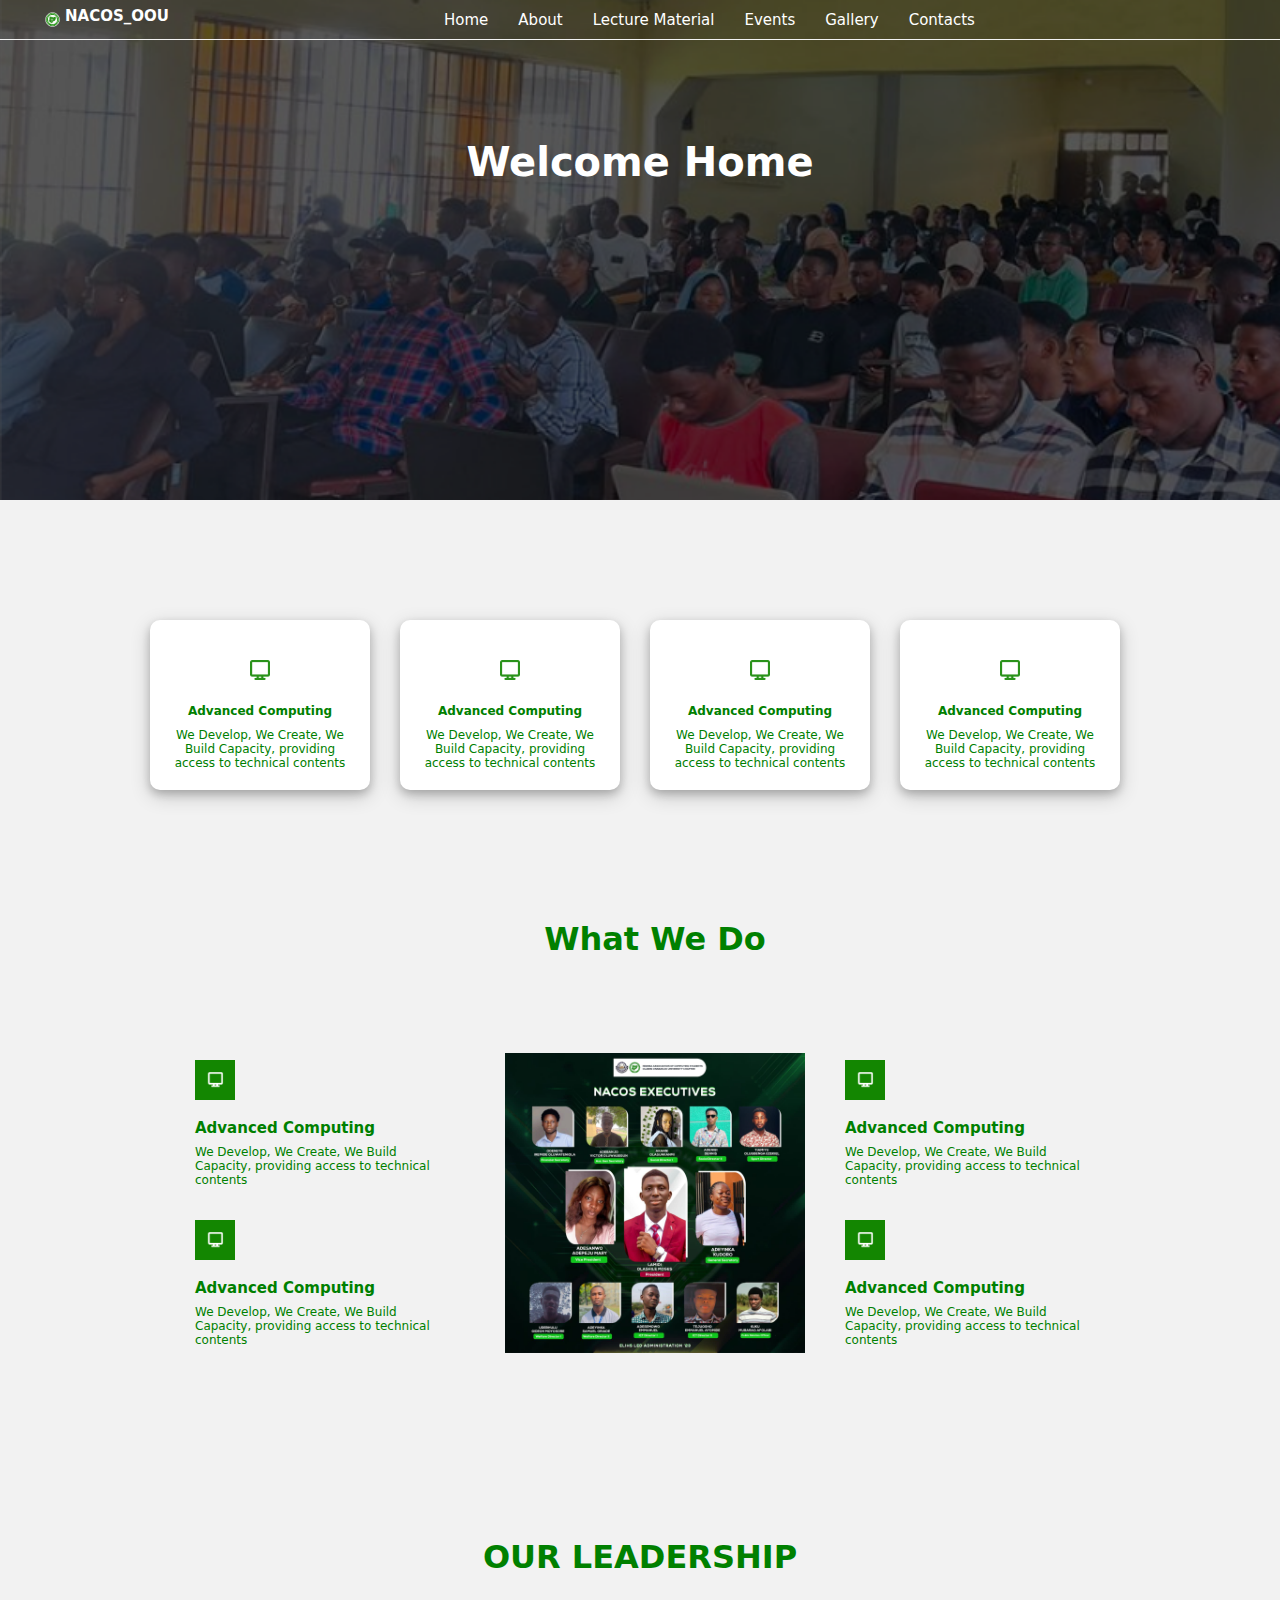
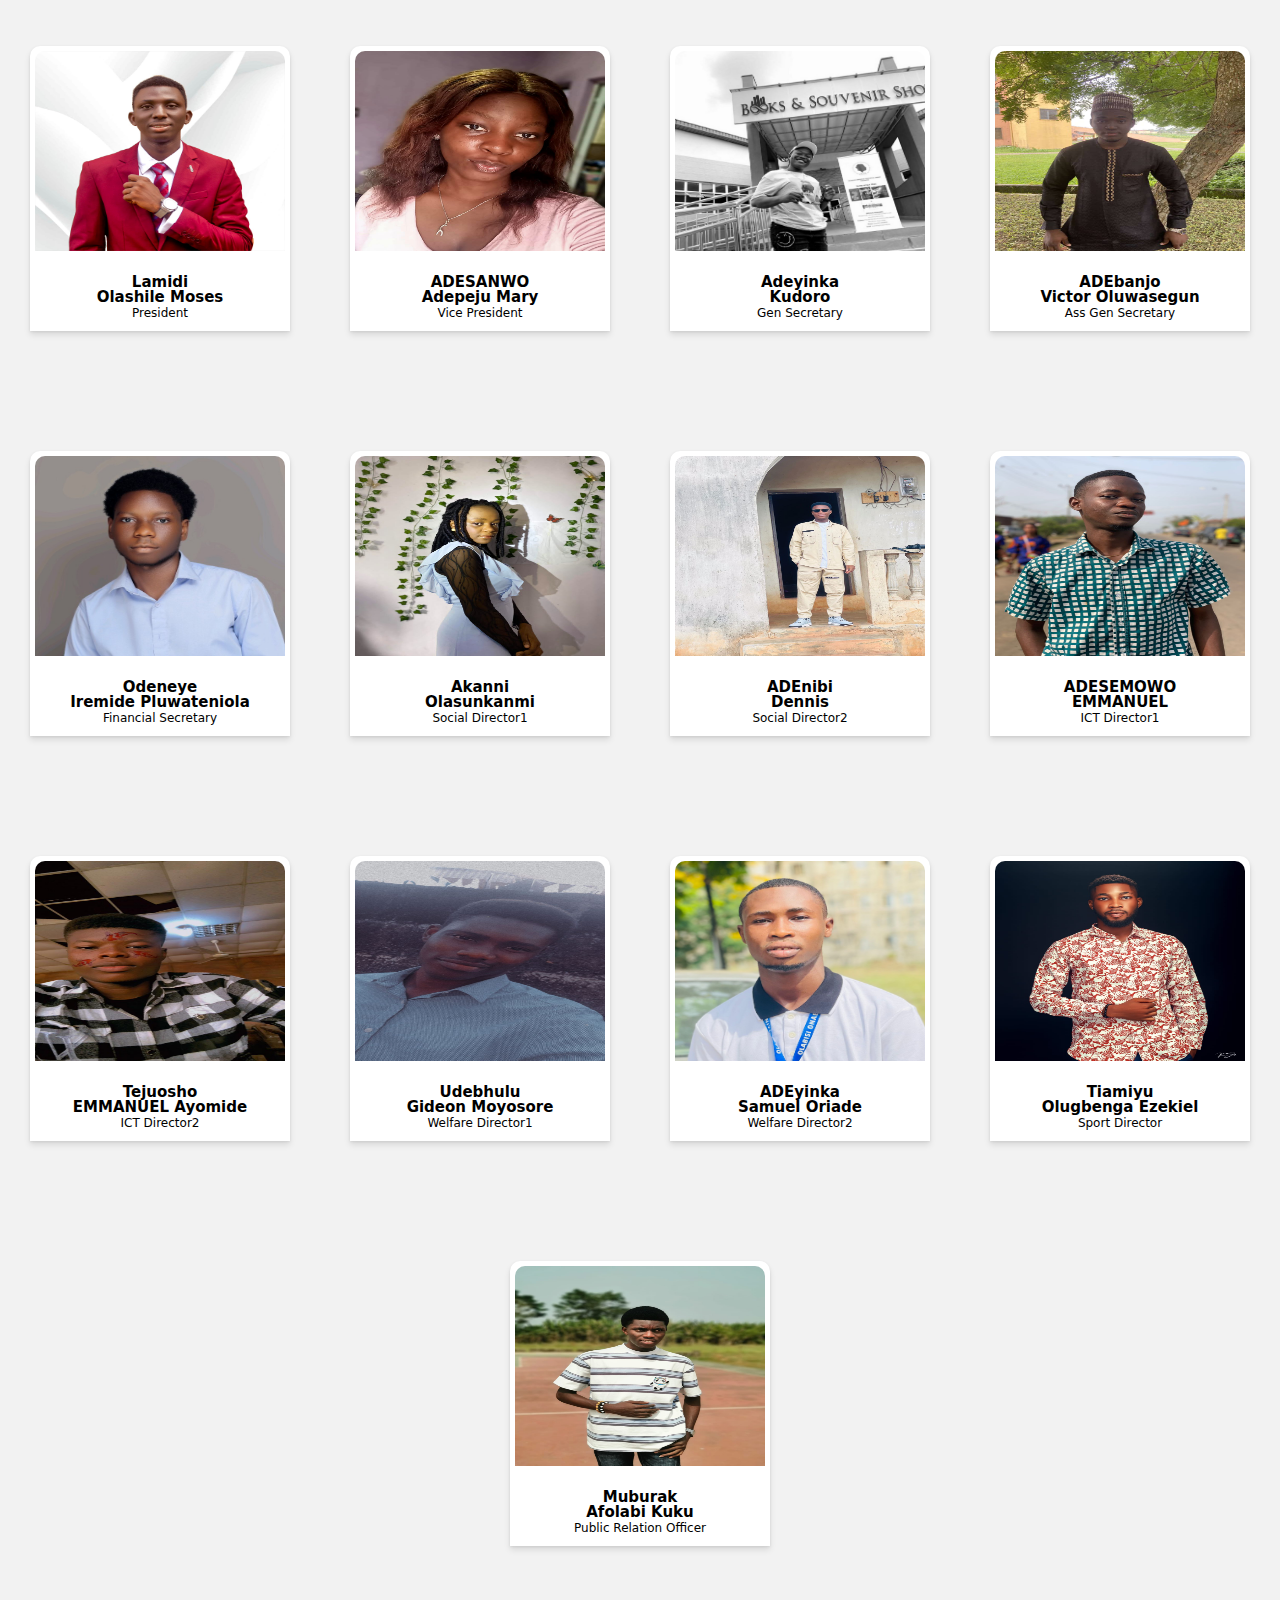
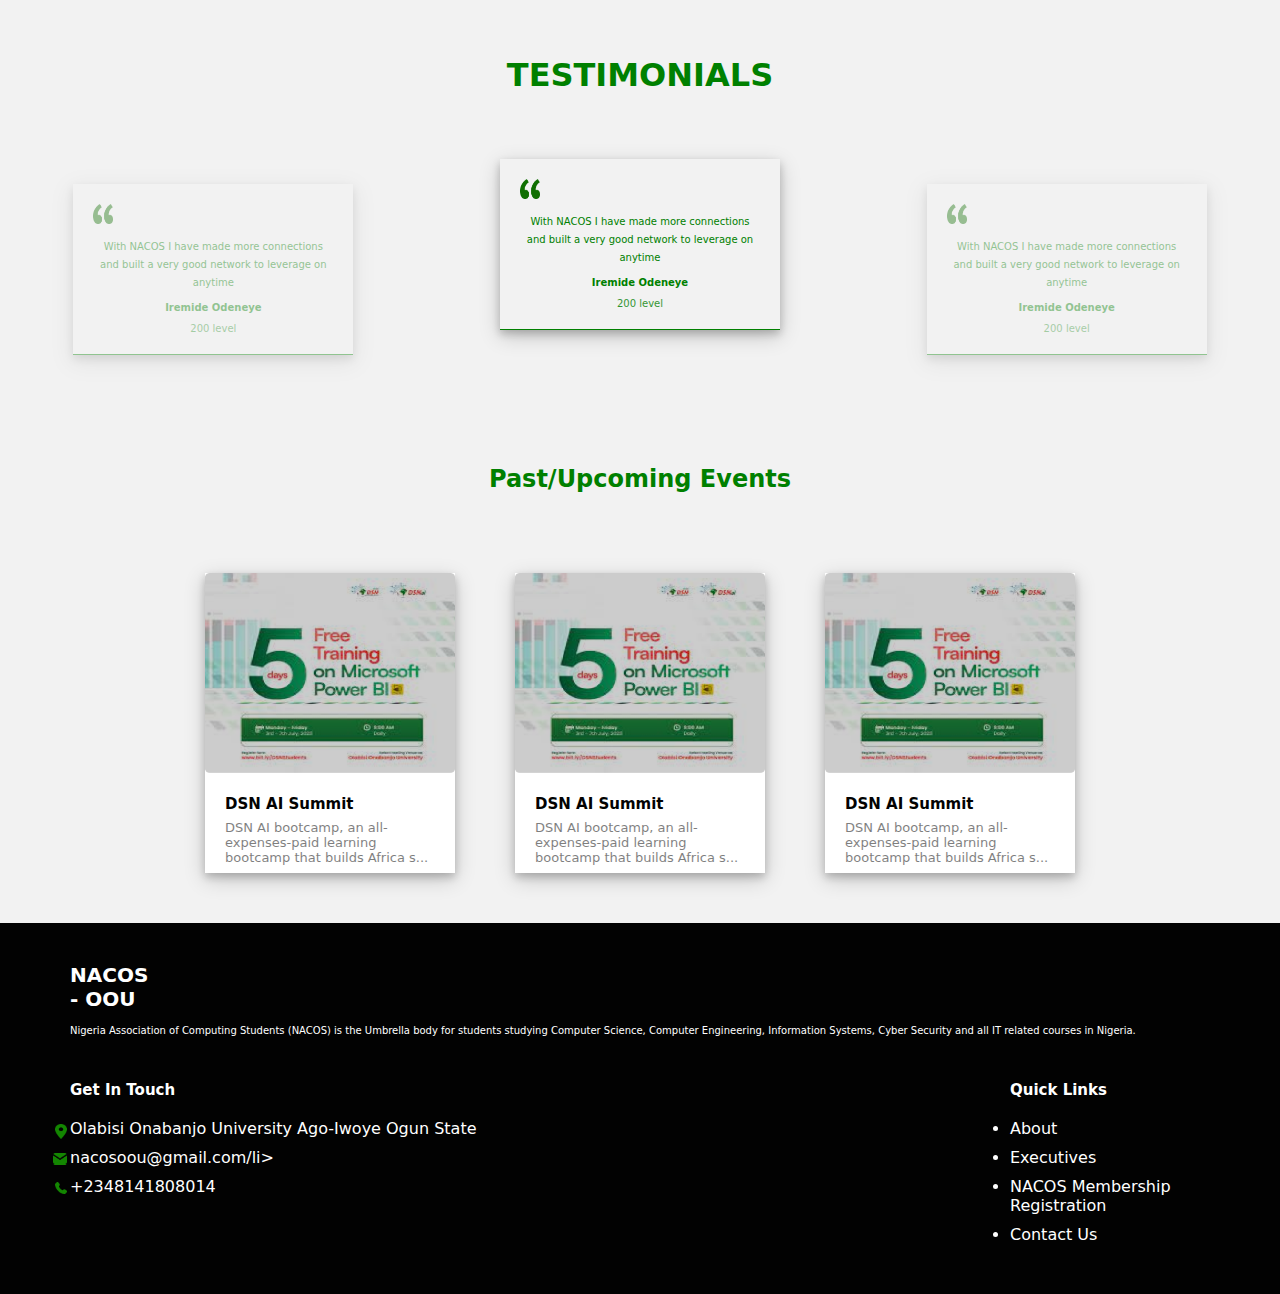
<file: index.html>
<!DOCTYPE html>
<html lang="en">
<head>
    <meta charset="UTF-8">
    <meta name="viewport" content="width=device-width, initial-scale=1.0">
    <link rel="icon" type="image/png" href="./images/nacos jpeg.png">
    <title>NACOS_OOU</title>
    <link rel="stylesheet" href="styles.css">
</head>
<body>
    <div class="cointainer">
        <header>
            <div class="header">
               <div class="logo">
                   <img src="./images/nacos jpeg.png" alt="">
                   <p>NACOS_OOU</p>
               </div>
               <nav>
                   <ul>
                       <li><a href="index.html">Home</a></li>
                       <li><a href="about.html">About</a></li>
                       <li><a href="lecture_mat.html">Lecture Material</a></li>
                       <li><a href="event.html">Events</a></li>
                       <li><a href="gallery.html">Gallery</a></li>
                       <li><a href="contact.html">Contacts</a></li>
                   </ul>
               </nav>
               <div class='menu-box' >
                   <span></span>
                   <span></span>
                   <span></span>
                 </div>
            </div>
           <div class="sec1">
               <h1>Welcome Home</h1>
           </div>
           </header>
        <section class="sec-a">
          <div class="sec-1a">
            <div class="a1">
                <img class="al-img" src="./images/computer.png" alt="">
            <h3>Advanced Computing</h3> 
           <p>We Develop, We Create, We Build 
            Capacity, providing access to 
            technical contents</p>
            </div>
            <div class="a1">
                <img class="al-img" src="./images/computer.png" alt="">
            <h3>Advanced Computing</h3> 
           <p>We Develop, We Create, We Build 
            Capacity, providing access to 
            technical contents</p>
            </div>
            <div class="a1">
                <img class="al-img" src="./images/computer.png" alt="">
            <h3>Advanced Computing</h3> 
           <p>We Develop, We Create, We Build 
            Capacity, providing access to 
            technical contents</p>
            </div>
            <div class="a1">
                <img class="al-img" src="./images/computer.png" alt="">
            <h3>Advanced Computing</h3> 
           <p>We Develop, We Create, We Build 
            Capacity, providing access to 
            technical contents</p>
            </div>
          </div>
        </section>
        <section class="sec-b">
            <h1> What We Do</h1>
        <div class="sec1-b">
            <div class="sec-1b">
                <div class="adv" id="adv1">
                        <img class="adv-img" src="./images/Mini-computer.png" alt="">
                    <h3>Advanced Computing</h3> 
                   <p>We Develop, We Create, We Build 
                    Capacity, providing access to 
                    technical contents</p>
                </div>
                <div class="adv" id="adv2">
                     <img class="adv-img" src="./images/Mini-computer.png" alt="">
                    <h3>Advanced Computing</h3> 
                   <p>We Develop, We Create, We Build 
                    Capacity, providing access to 
                    technical contents</p>
                </div>
            <img class="ad-img" src="./images/Executives.jpg" alt="">
                <div class="adv" id="adv3">
                    <img class="adv-img" src="./images/Mini-computer.png" alt="">
                    <h3>Advanced Computing</h3> 
                   <p>We Develop, We Create, We Build 
                    Capacity, providing access to 
                    technical contents</p>
                </div>
                <div class="adv" id="adv4">
                    <img class="adv-img" src="./images/Mini-computer.png" alt="">
                    <h3>Advanced Computing</h3> 
                   <p>We Develop, We Create, We Build 
                    Capacity, providing access to 
                    technical contents</p>
                </div>
             </div>

        </div>   
        </section>

        <section class="sec-c">
            <h1><b>Our Leadership</b></h1>
      <div class="main">
        <div class="exe" id="exe5">
            <img src="./images/Elihs.jpg" alt="Elish">
            <h3>lamidi <br> olashile moses <br> <span>President</span></h3>
        </div>
        <div class="exe" id="exe2">
            <img src="./images/Peju.jpg" alt="Adepeju">
            <h3>ADESANWO <br> Adepeju mary <br>
                <SPan>Vice President</SPan></h3>
        </div>
        <div class="exe" id="exe4">
            <img src="./images/BigAunty.jpg" alt="BigAunty">
            <h3>Adeyinka <br> kudoro <br> <SPan>Gen Secretary</SPan></h3>
            
        </div>
        <div class="exe" id="exe3">
            <img src="./images/Victor.jpg" alt="ayo">
            <h3>ADEbanjo <br> victor oluwasegun <br><SPan>Ass Gen Secretary</SPan></h3>
            
        </div>
        <div class="exe" id="exe6">
            <img src="./images/Ire.jpg" alt="Iremide">
            <h3>odeneye <br> Iremide pluwateniola <br> <SPan>Financial Secretary</SPan></h3>
            
        </div>
        <div class="exe" id="exe12">
            <img src="./images/Ziah.jpg" alt="ziah">
            <h3>Akanni <br> olasunkanmi <br><SPan>Social Director1</SPan></h3>
            
        </div>
        <div class="exe" id="exe10">
            <img src="./images/Dl Spenser.jpg" alt="Spenser">
            <h3>ADEnibi <br> dennis <br><SPan>Social Director2</SPan></h3>
            
        </div>
            <div class="exe" id="exe1">
                <img src="./images/AdeEmma.jpg" alt="AdeEmma">
                <h3>ADESEMOWO <br> EMMANUEL <br><SPan>ICT Director1</SPan></h3>
                
            </div>
            <div class="exe" id="exe11">
                <img src="./images/Teju.jpg" alt="teju">
                <h3>tejuosho <br> EMMANUEL ayomide <br> <SPan>ICT Director2</SPan></h3>
                
            </div>
            <div class="exe" id="exe8">
                <img src="./images/moyo.jpg" alt="moyo">
                <h3>udebhulu <br> gideon moyosore <br> <SPan>Welfare Director1</SPan></h3>
                
            </div>
            <div class="exe" id="exe9">
                <img src="./images/Oriade 1.jpg" alt="oriade">
                <h3>ADEyinka <br> samuel oriade <br>
                <SPan>Welfare Director2</SPan> </h3>
            </div>

            <div class="exe" id="exe13">
                <img src="./images/Zickel.jpg" alt="Zickel">
                <h3>tiamiyu <br> olugbenga ezekiel <br>
                <SPan>Sport Director</SPan> </h3>
            </div>
            <div class="exe" id="exe7">
                <img src="./images/Kuku.jpg" alt="kuku">
                <h3>muburak <br> afolabi kuku <br>
                <SPan>Public Relation Officer</SPan> </h3>
            </div>
             
              </div>
          </div> 
  </section>
  
     <section class="sec-d" >
        <h1><b>Testimonials</b></h1>

        <div class="sec-1d">
           <div class="test">
            <img src="./images/Quote.png" alt="">
            <p>With NACOS I have made more connections and built a 
                very good network to leverage on anytime</p>
                <h3>Iremide Odeneye</h3>
                <blockquote>200 level</blockquote>
           </div>
           <div class="test" id="text">
            <img src="./images/Quote.png" alt="">
            <p>With NACOS I have made more connections and built a 
                very good network to leverage on anytime</p>
                <h3>Iremide Odeneye</h3>
                <blockquote>200 level</blockquote>
           </div>
           <div class="test">
            <img src="./images/Quote.png" alt="">
            <p>With NACOS I have made more connections and built a 
                very good network to leverage on anytime</p>
                <h3>Iremide Odeneye</h3>
                <blockquote>200 level</blockquote>
           </div>
        </div>
     </section>
     
     <section class="eve-sec-a">
        <h2 class="h2">Past/Upcoming Events</h2>
       <div class="main">
        <div class="event-card">
            <img src="./images/powerbi.png" alt="">
            <h2>DSN AI Summit</h2>
            <p> DSN AI bootcamp, an all-expenses-paid learning bootcamp 
                that builds Africa s...</p>
        </div>
        <div class="event-card">
            <img src="./images/powerbi.png" alt="">
            <h2>DSN AI Summit</h2>
            <p> DSN AI bootcamp, an all-expenses-paid learning bootcamp 
                that builds Africa s...</p>
        </div>
        <div class="event-card">
            <img src="./images/powerbi.png" alt="">
            <h2>DSN AI Summit</h2>
            <p> DSN AI bootcamp, an all-expenses-paid learning bootcamp 
                that builds Africa s...</p>
        </div>

        </div>
       </div>
       </section>


        <footer>
            <div class="ft1">
                <h2>NACOS <br>- OOU</h2>
                <P>Nigeria Association of Computing 
                    Students (NACOS) is the Umbrella body for 
                    students studying Computer Science, 
                    Computer Engineering, Information 
                    Systems, Cyber Security and all IT related 
                    courses in Nigeria.</P>
            </div>
            <div class="ft1">
                <h3>
                    Get In Touch
                </h3>
            <ul class="ul">
                <li class="li-1"><a href="">Olabisi Onabanjo University                    
                    Ago-Iwoye Ogun State</a></li>
                <li class="li-2"><a href="">nacosoou@gmail.com</a>/li>
                <li class="li-3"> <a href="">+2348141808014</a></li>
            </ul>
            </div>
            <div class="ft1">
              <h3> Quick Links</h3> 
              <ul>
                <li><a href="about.html">About</a></li>
                <li><a href="">Executives</a></li>
                <li><a href="">NACOS Membership <br> Registration</a></li>
                <li><a href="">Contact Us</a></li>
              </ul>
            </div>
          </footer>
    </div>
    <script src="var.js"></script>
</body>
</html>
</file>
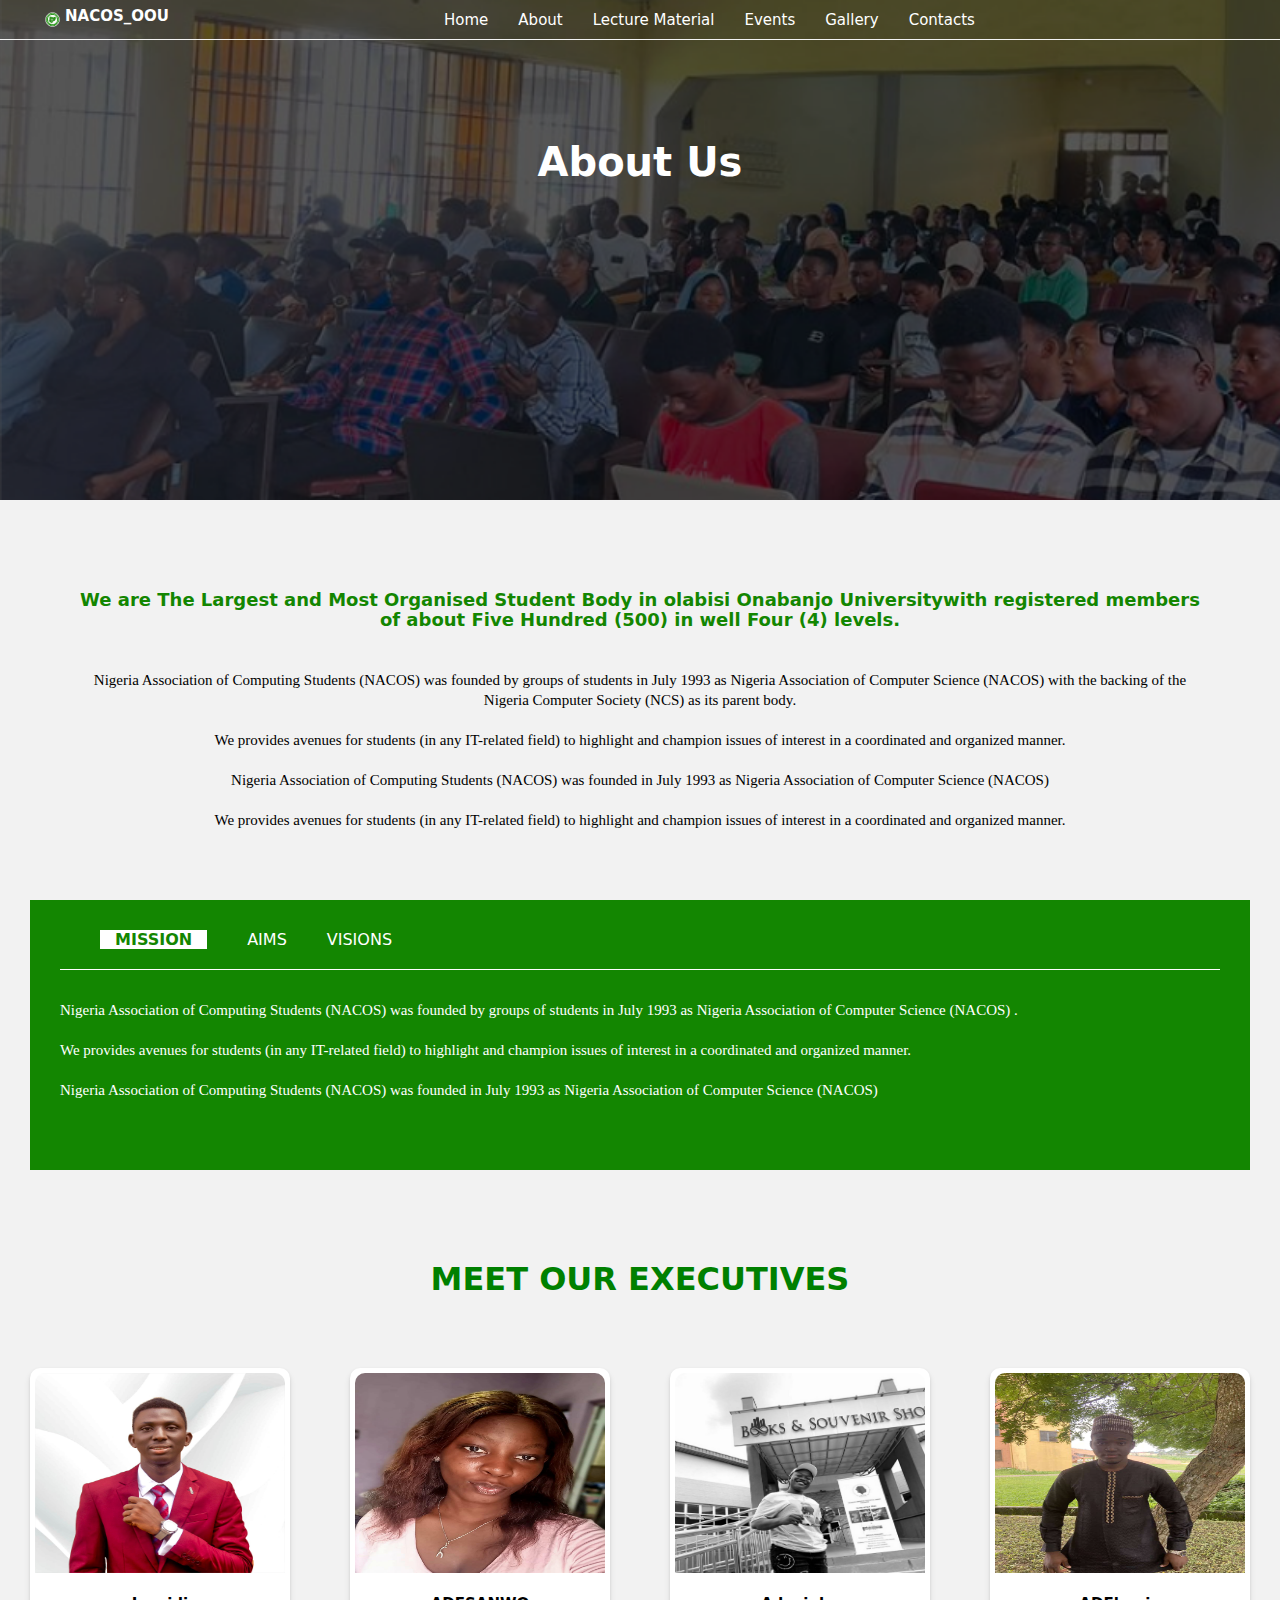
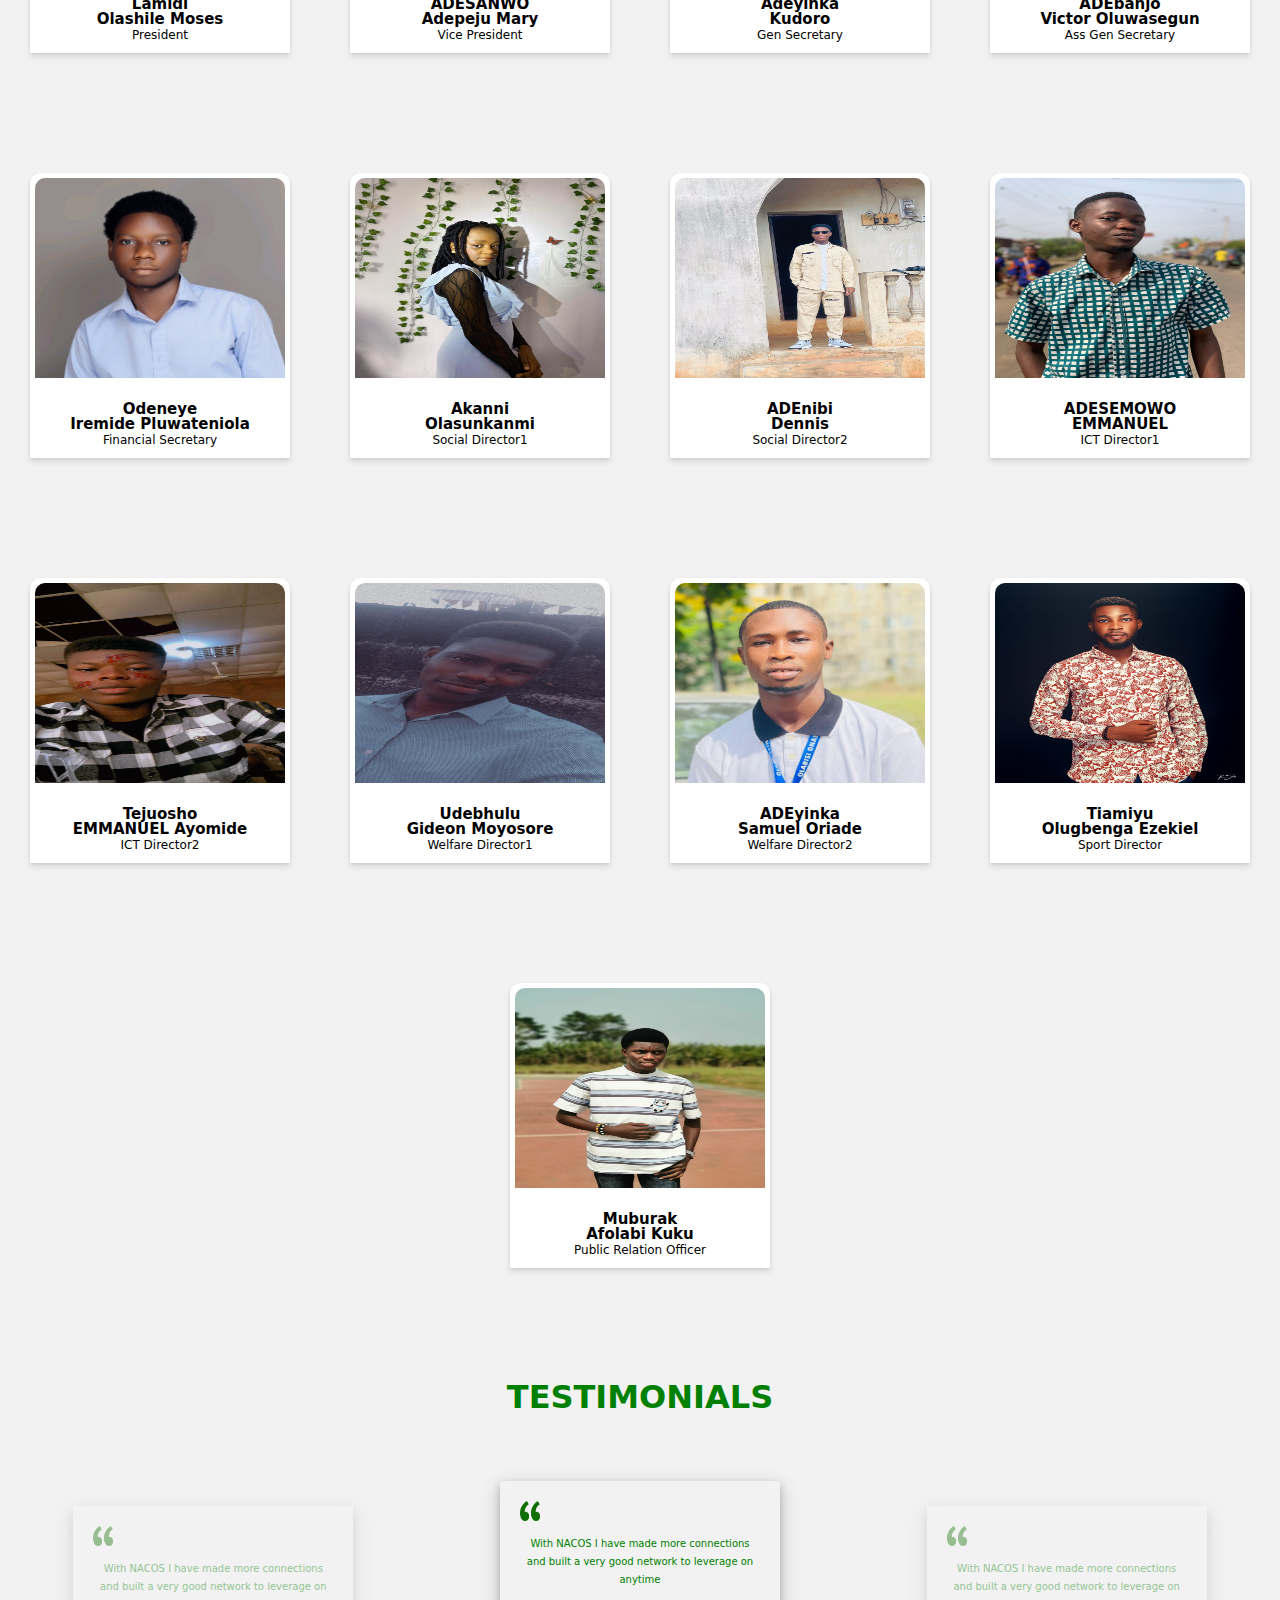
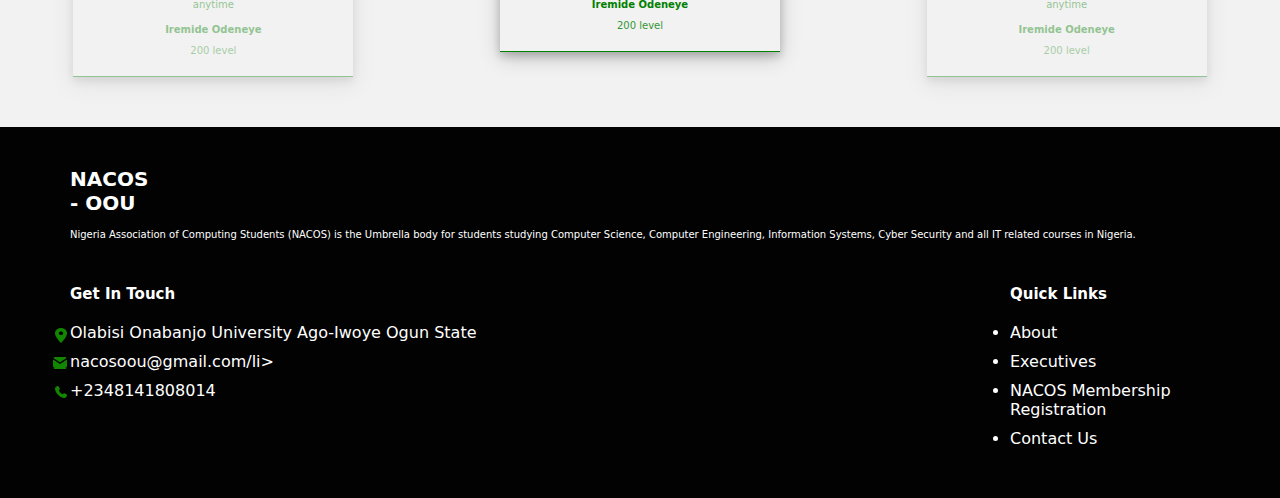
<file: about.html>
<!DOCTYPE html>
<html lang="en">
<head>
    <meta charset="UTF-8">
    <meta name="viewport" content="width=device-width, initial-scale=1.0">
    <link rel="icon" type="image/png" href="./images/nacos jpeg.png">
    <title>NACOS_OOU</title>
    <link rel="stylesheet" href="styles.css">
</head>
<body>
    <div class="cointainer">
        <header>
         <div class="header">
            <div class="logo">
                <img src="./images/nacos jpeg.png" alt="">
                <p>NACOS_OOU</p>
            </div>
            <nav>
                <ul>
                    <li><a href="index.html">Home</a></li>
                    <li><a href="about.html">About</a></li>
                    <li><a href="lecture_mat.html">Lecture Material</a></li>
                    <li><a href="event.html">Events</a></li>
                    <li><a href="gallery.html">Gallery</a></li>
                    <li><a href="contact.html">Contacts</a></li>
                </ul>
            </nav>
            <div class='menu-box' >
                <span class='hamburger'></span>
                <span class='hamburger'></span>
                <span class='hamburger'></span>
              </div>
         </div>
        <div class="sec1">
            <h1>About Us</h1>
        </div>
        </header>
<section class="abt-sec-a">
  <div class="abt-con">
    <h3 class="first">
        We are The Largest and Most Organised Student Body in olabisi Onabanjo Universitywith registered members of about Five Hundred (500) in well Four (4) levels.
       </h3>
       <p>
        Nigeria Association of Computing Students (NACOS) was founded by groups of students in July 1993 as Nigeria Association of Computer Science (NACOS) with the backing of the Nigeria Computer Society (NCS) as its parent body. <br><br>
    
    We provides avenues for students (in any IT-related field) to highlight and champion issues of interest in a coordinated and organized manner. <br><br>
    
    Nigeria Association of Computing Students (NACOS) was founded in July 1993 as Nigeria Association of Computer Science (NACOS) <br><br>
    
    We provides avenues for students (in any IT-related field) to highlight and champion issues of interest in a coordinated and organized manner. 
       </p>
  </div>
   <div class="green-box">
    <ul>
        <li class="mission">
           <span>mission</span> 
        </li>
        <li>
            aims
        </li>
        <li>
            visions
        </li>
    </ul>
    <p>Nigeria Association of Computing Students (NACOS) was founded by groups of students in July 1993 as Nigeria Association of Computer Science (NACOS) . <br> <br>

        We provides avenues for students (in any IT-related field) to highlight and champion issues of interest in a coordinated and organized manner. <br> <br>
        
        Nigeria Association of Computing Students (NACOS) was founded in July 1993 as Nigeria Association of Computer Science (NACOS) </p>
     </div>
</section>

<section class="sec-c" >
          <h1><b>MEET OUR Executives</b></h1>
          <div class="main">
            <div class="exe" id="exe5">
                <img src="./images/Elihs.jpg" alt="Elish">
                <h3>lamidi <br> olashile moses <br> <span>President</span></h3>
            </div>
            <div class="exe" id="exe2">
                <img src="./images/Peju.jpg" alt="Adepeju">
                <h3>ADESANWO <br> Adepeju mary <br>
                    <SPan>Vice President</SPan></h3>
            </div>
            <div class="exe" id="exe4">
                <img src="./images/BigAunty.jpg" alt="BigAunty">
                <h3>Adeyinka <br> kudoro <br> <SPan>Gen Secretary</SPan></h3>
                
            </div>
            <div class="exe" id="exe3">
                <img src="./images/Victor.jpg" alt="ayo">
                <h3>ADEbanjo <br> victor oluwasegun <br><SPan>Ass Gen Secretary</SPan></h3>
                
            </div>
            <div class="exe" id="exe6">
                <img src="./images/Ire.jpg" alt="Iremide">
                <h3>odeneye <br> Iremide pluwateniola <br> <SPan>Financial Secretary</SPan></h3>
                
            </div>
            <div class="exe" id="exe12">
                <img src="./images/Ziah.jpg" alt="ziah">
                <h3>Akanni <br> olasunkanmi <br><SPan>Social Director1</SPan></h3>
                
            </div>
            <div class="exe" id="exe10">
                <img src="./images/Dl Spenser.jpg" alt="Spenser">
                <h3>ADEnibi <br> dennis <br><SPan>Social Director2</SPan></h3>
                
            </div>
                <div class="exe" id="exe1">
                    <img src="./images/AdeEmma.jpg" alt="AdeEmma">
                    <h3>ADESEMOWO <br> EMMANUEL <br><SPan>ICT Director1</SPan></h3>
                    
                </div>
                <div class="exe" id="exe11">
                    <img src="./images/Teju.jpg" alt="teju">
                    <h3>tejuosho <br> EMMANUEL ayomide <br> <SPan>ICT Director2</SPan></h3>
                    
                </div>
                <div class="exe" id="exe8">
                    <img src="./images/moyo.jpg" alt="moyo">
                    <h3>udebhulu <br> gideon moyosore <br> <SPan>Welfare Director1</SPan></h3>
                    
                </div>
                <div class="exe" id="exe9">
                    <img src="./images/Oriade 1.jpg" alt="oriade">
                    <h3>ADEyinka <br> samuel oriade <br>
                    <SPan>Welfare Director2</SPan> </h3>
                </div>
    
                <div class="exe" id="exe13">
                    <img src="./images/Zickel.jpg" alt="Zickel">
                    <h3>tiamiyu <br> olugbenga ezekiel <br>
                    <SPan>Sport Director</SPan> </h3>
                </div>
                <div class="exe" id="exe7">
                    <img src="./images/Kuku.jpg" alt="kuku">
                    <h3>muburak <br> afolabi kuku <br>
                    <SPan>Public Relation Officer</SPan> </h3>
                </div>
                 
                  </div>
              </div>  
</section>

<section class="sec-d">
    <h1><b>Testimonials</b></h1>

    <div class="sec-1d">
       <div class="test">
        <img src="./images/Quote.png" alt="">
        <p>With NACOS I have made more connections and built a 
            very good network to leverage on anytime</p>
            <h3>Iremide Odeneye</h3>
            <blockquote>200 level</blockquote>
       </div>
       <div class="test" id="text">
        <img src="./images/Quote.png" alt="">
        <p>With NACOS I have made more connections and built a 
            very good network to leverage on anytime</p>
            <h3>Iremide Odeneye</h3>
            <blockquote>200 level</blockquote>
       </div>
       <div class="test">
        <img src="./images/Quote.png" alt="">
        <p>With NACOS I have made more connections and built a 
            very good network to leverage on anytime</p>
            <h3>Iremide Odeneye</h3>
            <blockquote>200 level</blockquote>
       </div>
    </div>
 </section>

      <footer>
        <div class="ft1">
            <h2>NACOS <br>- OOU</h2>
            <P>Nigeria Association of Computing 
                Students (NACOS) is the Umbrella body for 
                students studying Computer Science, 
                Computer Engineering, Information 
                Systems, Cyber Security and all IT related 
                courses in Nigeria.</P>
        </div>
        <div class="ft1">
            <h3>
                Get In Touch
            </h3>
            <ul class="ul">
                <li class="li-1"><a href="">Olabisi Onabanjo University                    
                    Ago-Iwoye Ogun State</a></li>
                <li class="li-2"><a href="">nacosoou@gmail.com</a>/li>
                <li class="li-3"> <a href="">+2348141808014</a></li>
            </ul>
        </div>
        <div class="ft1">
          <h3> Quick Links</h3> 
          <ul>
            <li><a href="">About</a></li>
            <li><a href="">Executives</a></li>
            <li><a href="">NACOS Membership <br> Registration</a></li>
            <li><a href="">Contact Us</a></li>
          </ul>
        </div>
      </footer>
    </div>

    <script src="var.js"></script>
</body>
</html>
</file>
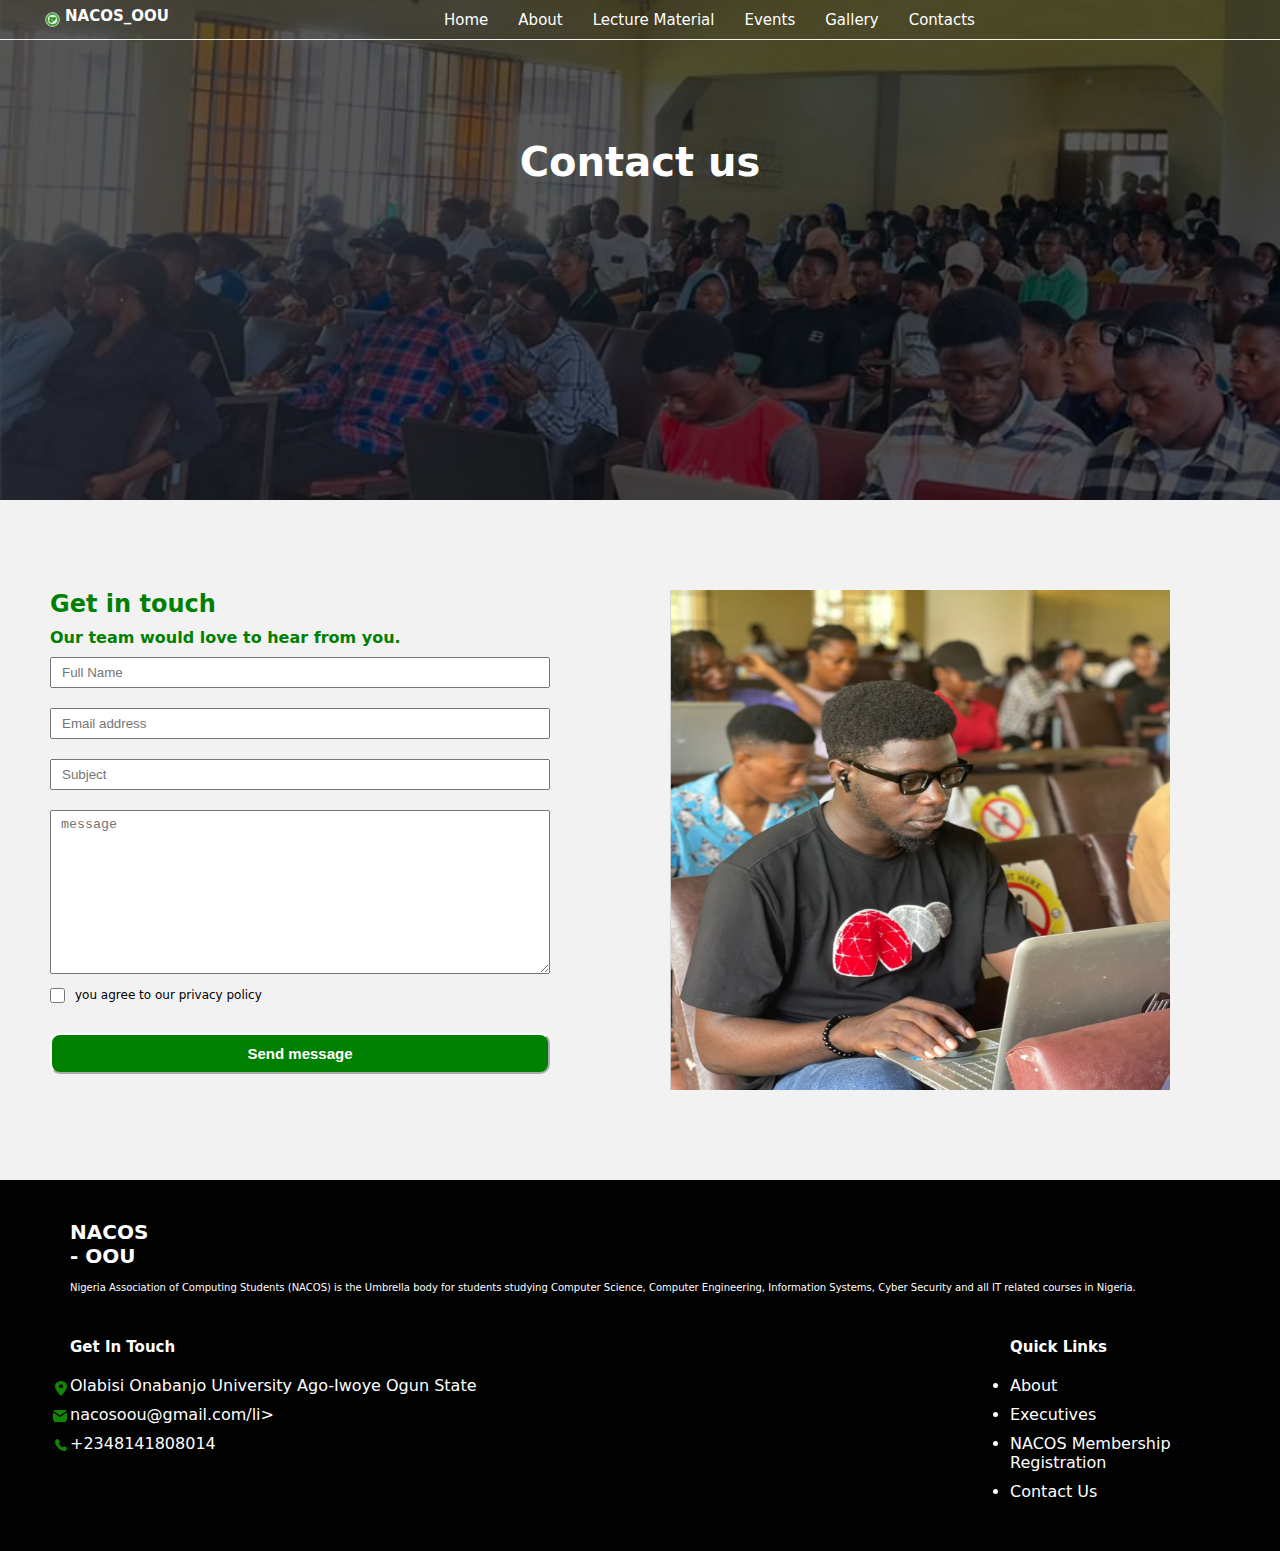
<file: contact.html>
<!DOCTYPE html>
<html lang="en">
<head>
    <meta charset="UTF-8">
    <meta name="viewport" content="width=device-width, initial-scale=1.0">
    <link rel="icon" type="image/png" href="./images/nacos jpeg.png">
    <title>NACOS_OOU</title>
    <link rel="stylesheet" href="styles.css">
</head>
<body>
    <div class="cointainer">
        <header>
         <div class="header">
            <div class="logo">
                <img src="./images/nacos jpeg.png" alt="">
                <p>NACOS_OOU</p>
            </div>
            <nav>
                <ul>
                    <li><a href="index.html">Home</a></li>
                    <li><a href="about.html">About</a></li>
                    <li><a href="lecture_mat.html">Lecture Material</a></li>
                    <li><a href="event.html">Events</a></li>
                    <li><a href="gallery.html">Gallery</a></li>
                    <li><a href="contact.html">Contacts</a></li>
                </ul>
            </nav>
            <div class='menu-box' >
                <span class='hamburger'></span>
                <span class='hamburger'></span>
                <span class='hamburger'></span>
              </div>
         </div>
        <div class="sec1">
            <h1>Contact us</h1>
        </div>
        </header>

        <section class="con">
            <form action="">
                <h2>Get in touch</h2>
                <h4>Our team would love to hear from you.</h4>
                <input type="text" placeholder="Full Name">
                <input type="text" placeholder="Email address">
                <input type="text" placeholder="Subject">
                <textarea name="" id="" cols="30" rows="10" placeholder="message"></textarea>
                 <div class="checkbox">
                    <input type="checkbox" class="check" required> 
                    <p>you agree to our privacy policy </p> 
                   
                 </div>
                 <button>Send message</button>
            </form>
            <img src="./images/Group 39618.png" alt="">
        </section>
      <footer>
        <div class="ft1">
            <h2>NACOS <br>- OOU</h2>
            <P>Nigeria Association of Computing 
                Students (NACOS) is the Umbrella body for 
                students studying Computer Science, 
                Computer Engineering, Information 
                Systems, Cyber Security and all IT related 
                courses in Nigeria.</P>
        </div>
        <div class="ft1">
            <h3>
                Get In Touch
            </h3>
            <ul class="ul">
                <li class="li-1"><a href="">Olabisi Onabanjo University                    
                    Ago-Iwoye Ogun State</a></li>
                <li class="li-2"><a href="">nacosoou@gmail.com</a>/li>
                <li class="li-3"> <a href="">+2348141808014</a></li>
            </ul>
        </div>
        <div class="ft1">
          <h3> Quick Links</h3> 
          <ul>
            <li><a href="">About</a></li>
            <li><a href="">Executives</a></li>
            <li><a href="">NACOS Membership <br> Registration</a></li>
            <li><a href="">Contact Us</a></li>
          </ul>
        </div>
      </footer>
    </div>
    <script src="var.js"></script>
</body>
</html>
</file>
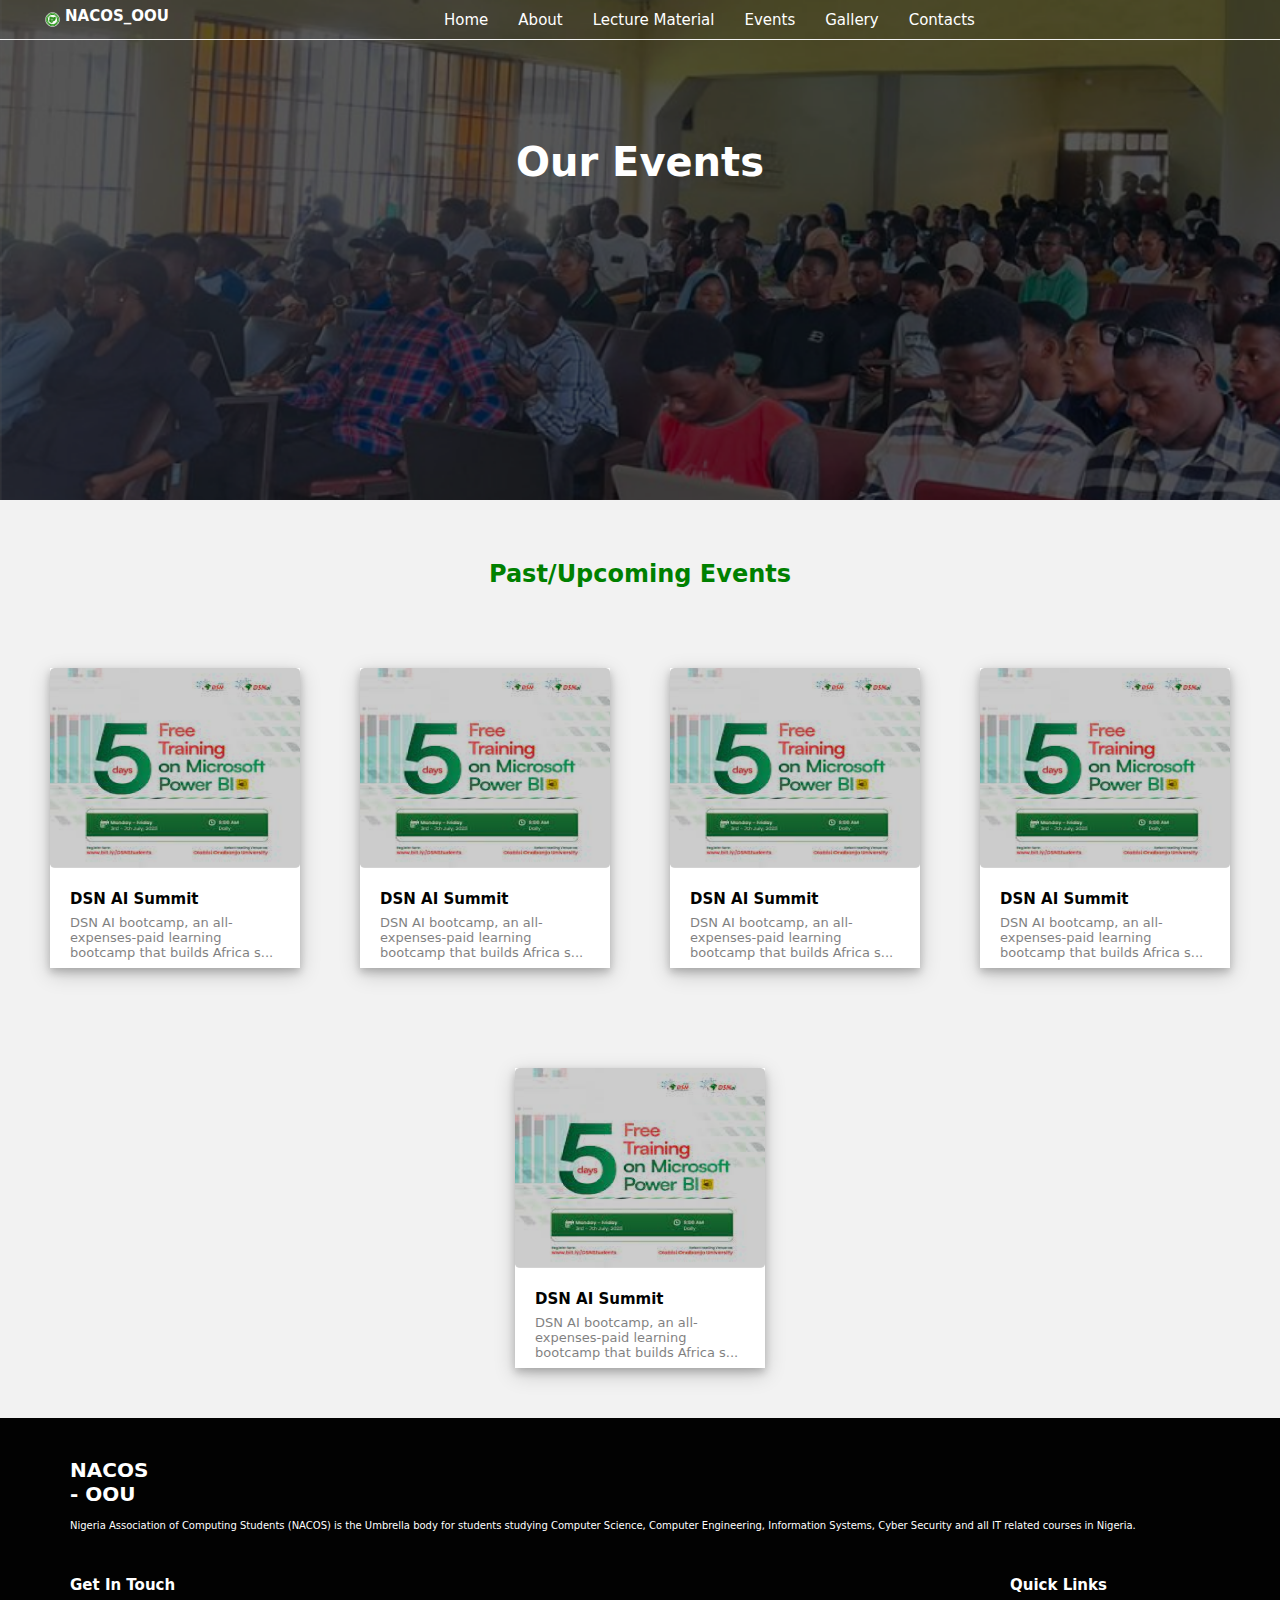
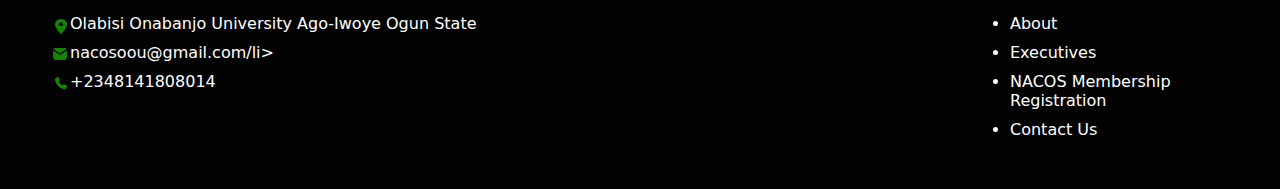
<file: event.html>
<!DOCTYPE html>
<html lang="en">
<head>
    <meta charset="UTF-8">
    <meta name="viewport" content="width=device-width, initial-scale=1.0">
    <link rel="icon" type="image/png" href="./images/nacos jpeg.png">
    <title>NACOS_OOU</title>
    <link rel="stylesheet" href="styles.css">
</head>
<body>
    <div class="cointainer">
        <header>
         <div class="header">
            <div class="logo">
                <img src="./images/nacos jpeg.png" alt="">
                <p>NACOS_OOU</p>
            </div>
            <nav>
                <ul>
                    <li><a href="index.html">Home</a></li>
                    <li><a href="about.html">About</a></li>
                    <li><a href="lecture_mat.html">Lecture Material</a></li>
                    <li><a href="event.html">Events</a></li>
                    <li><a href="gallery.html">Gallery</a></li>
                    <li><a href="contact.html">Contacts</a></li>
                </ul>
            </nav>
            <div class='menu-box' >
                <span class='hamburger'></span>
                <span class='hamburger'></span>
                <span class='hamburger'></span>
              </div>
         </div>
        <div class="sec1">
            <h1>Our Events</h1>
        </div>
        </header>
       <section class="eve-sec-a">
        <h2 class="h2">Past/Upcoming Events</h2>
       <div class="main">
        <div class="event-card">
            <img src="./images/powerbi.png" alt="">
            <h2>DSN AI Summit</h2>
            <p> DSN AI bootcamp, an all-expenses-paid learning bootcamp 
                that builds Africa s...</p>
        </div>
        <div class="event-card">
            <img src="./images/powerbi.png"  alt="">
            <h2>DSN AI Summit</h2>
            <p> DSN AI bootcamp, an all-expenses-paid learning bootcamp 
                that builds Africa s...</p>
        </div>
        <div class="event-card">
            <img src="./images/powerbi.png"  alt="">
            <h2>DSN AI Summit</h2>
            <p> DSN AI bootcamp, an all-expenses-paid learning bootcamp 
                that builds Africa s...</p>
        </div>
        <div class="event-card">
            <img src="./images/powerbi.png"  alt="">
            <h2>DSN AI Summit</h2>
            <p> DSN AI bootcamp, an all-expenses-paid learning bootcamp 
                that builds Africa s...</p>
        </div>
        <div class="event-card">
            <img src="./images/powerbi.png" alt="">
            <h2>DSN AI Summit</h2>
            <p> DSN AI bootcamp, an all-expenses-paid learning bootcamp 
                that builds Africa s...</p>
        </div>
       </div>
       </section>

      <footer>
        <div class="ft1">
            <h2>NACOS <br>- OOU</h2>
            <P>Nigeria Association of Computing 
                Students (NACOS) is the Umbrella body for 
                students studying Computer Science, 
                Computer Engineering, Information 
                Systems, Cyber Security and all IT related 
                courses in Nigeria.</P>
        </div>
        <div class="ft1">
            <h3>
                Get In Touch
            </h3>
            <ul class="ul">
                <li class="li-1"><a href="">Olabisi Onabanjo University                    
                    Ago-Iwoye Ogun State</a></li>
                <li class="li-2"><a href="">nacosoou@gmail.com</a>/li>
                <li class="li-3"> <a href="">+2348141808014</a></li>
            </ul>
        </div>
        <div class="ft1">
          <h3> Quick Links</h3> 
          <ul>
            <li><a href="">About</a></li>
            <li><a href="">Executives</a></li>
            <li><a href="">NACOS Membership <br> Registration</a></li>
            <li><a href="">Contact Us</a></li>
          </ul>
        </div>
      </footer>
    </div>
    <script src="var.js"></script>
</body>
</html>
</file>
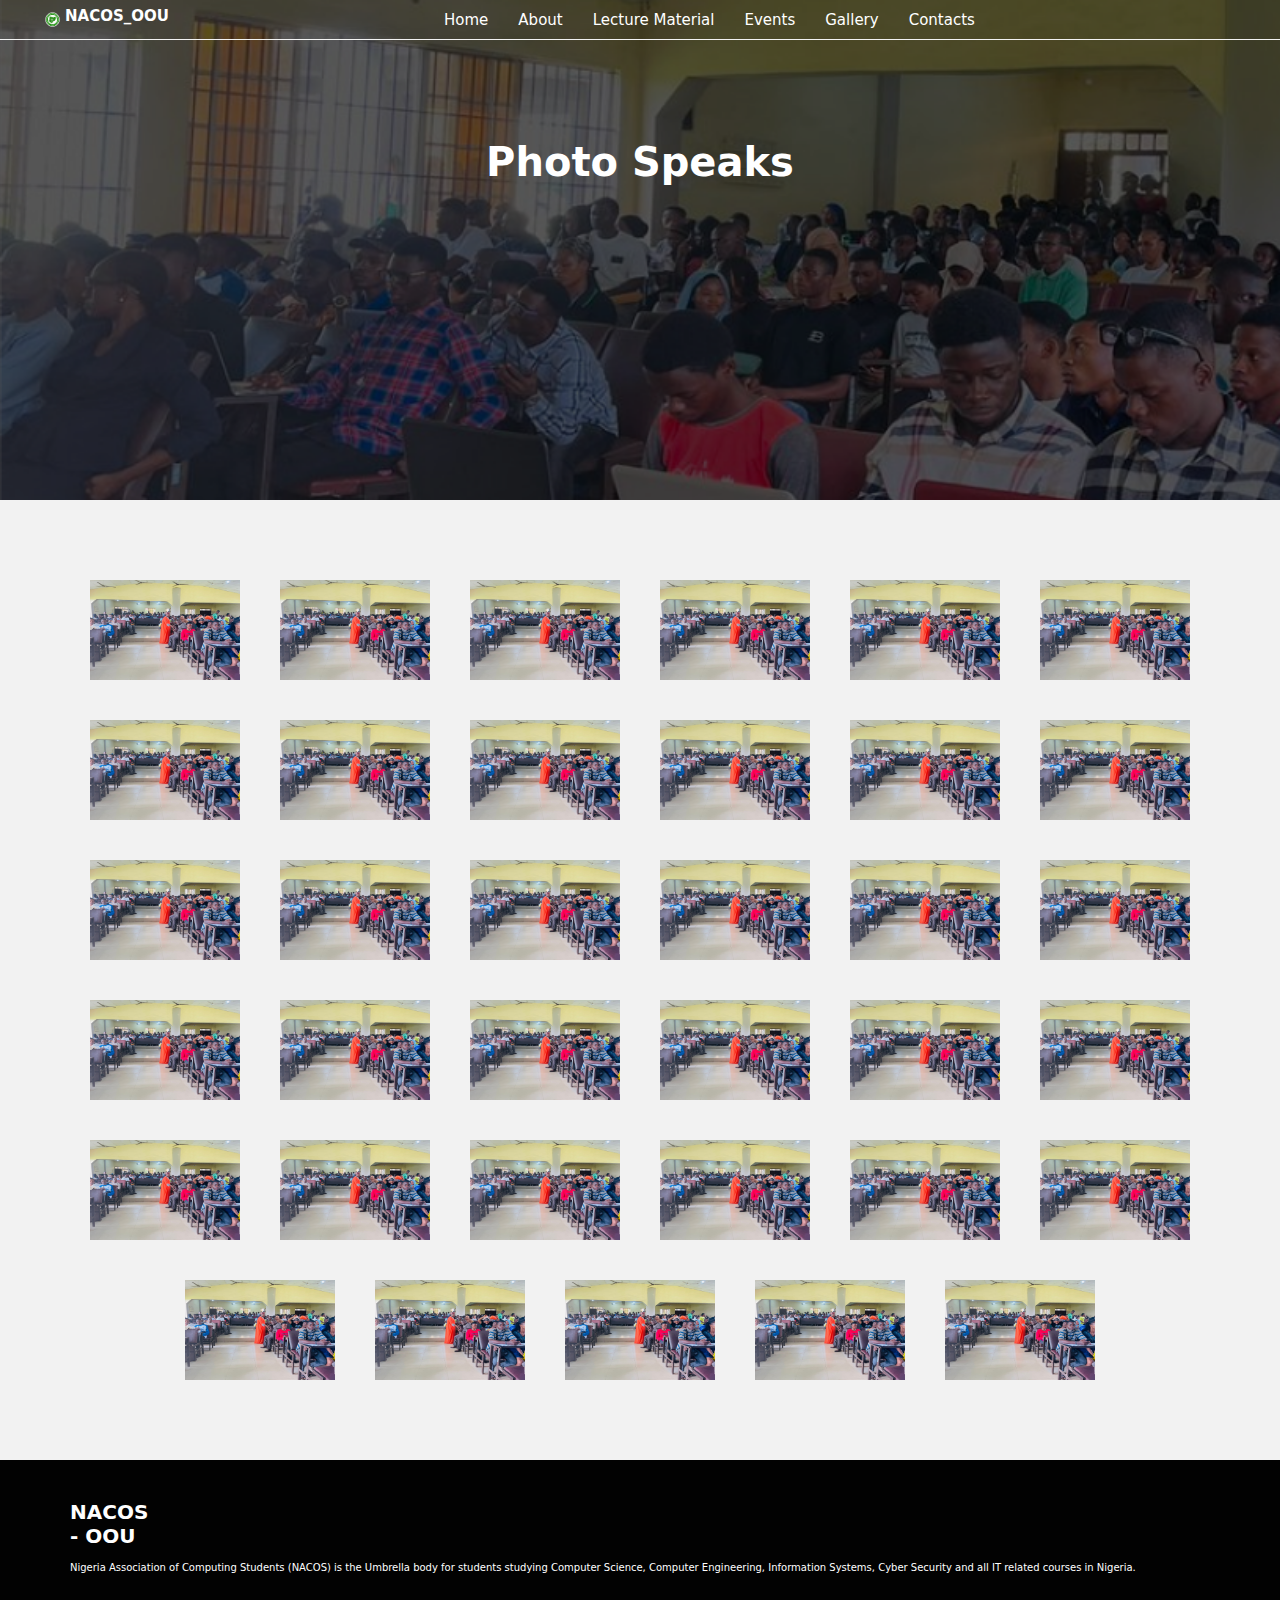
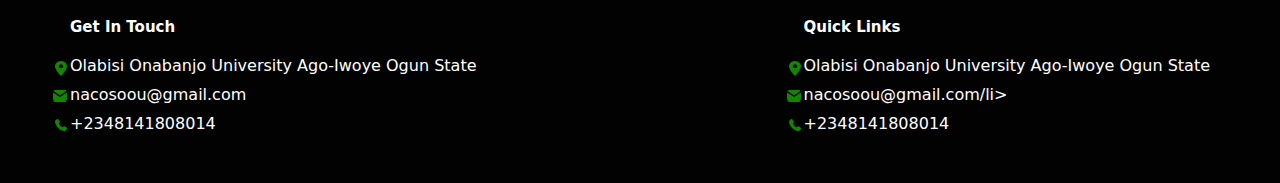
<file: gallery.html>
<!DOCTYPE html>
<html lang="en">
<head>
    <meta charset="UTF-8">
    <meta name="viewport" content="width=device-width, initial-scale=1.0">
    <link rel="icon" type="image/png" href="./images/nacos jpeg.png">
    <title>NACOS_OOU</title>
    <link rel="stylesheet" href="styles.css">
</head>
<body>
    <div class="cointainer">
        <header>
         <div class="header">
            <div class="logo">
                <img src="./images/nacos jpeg.png" alt="">
                <p>NACOS_OOU</p>
            </div>
            <nav>
                <ul>
                    <li><a href="index.html">Home</a></li>
                    <li><a href="about.html">About</a></li>
                    <li><a href="lecture_mat.html">Lecture Material</a></li>
                    <li><a href="event.html">Events</a></li>
                    <li><a href="gallery.html">Gallery</a></li>
                    <li><a href="contact.html">Contacts</a></li>
                </ul>
            </nav>
            <div class='menu-box' >
                <span class='hamburger'></span>
                <span class='hamburger'></span>
                <span class='hamburger'></span>
              </div>
         </div>
        <div class="sec1">
            <h1>Photo Speaks</h1>
        </div>
        </header>
       <section class="gal-sec-a">
        <div class="gal">
            <img src="./images/gallery.png" alt="">
            <img src="./images/gallery.png" alt="">
            <img src="./images/gallery.png" alt="">
            <img src="./images/gallery.png" alt="">
            <img src="./images/gallery.png" alt="">
            <img src="./images/gallery.png" alt="">
            <img src="./images/gallery.png" alt="">
            <img src="./images/gallery.png" alt="">
            <img src="./images/gallery.png" alt="">
            <img src="./images/gallery.png" alt="">
            <img src="./images/gallery.png" alt="">
            <img src="./images/gallery.png" alt="">
            <img src="./images/gallery.png" alt="">
            <img src="./images/gallery.png" alt="">
            <img src="./images/gallery.png" alt="">
            <img src="./images/gallery.png" alt="">
            <img src="./images/gallery.png" alt="">
            <img src="./images/gallery.png" alt="">
            <img src="./images/gallery.png" alt="">
            <img src="./images/gallery.png" alt="">
            <img src="./images/gallery.png" alt="">
            <img src="./images/gallery.png" alt="">
            <img src="./images/gallery.png" alt="">
            <img src="./images/gallery.png" alt="">
            <img src="./images/gallery.png" alt="">
            <img src="./images/gallery.png" alt="">
            <img src="./images/gallery.png" alt="">
            <img src="./images/gallery.png" alt="">
            <img src="./images/gallery.png" alt="">
            <img src="./images/gallery.png" alt="">
            <img src="./images/gallery.png" alt="">
            <img src="./images/gallery.png" alt="">
            <img src="./images/gallery.png" alt="">
            <img src="./images/gallery.png" alt="">
            <img src="./images/gallery.png" alt="">
        </div>
       </section>

      <footer>
        <div class="ft1">
            <h2>NACOS <br>- OOU</h2>
            <P>Nigeria Association of Computing 
                Students (NACOS) is the Umbrella body for 
                students studying Computer Science, 
                Computer Engineering, Information 
                Systems, Cyber Security and all IT related 
                courses in Nigeria.</P>
        </div>
        <div class="ft1">
            <h3>
                Get In Touch
            </h3>
            <ul class="ul">
                <li class="li-1">
                    Olabisi Onabanjo University                    
                    Ago-Iwoye Ogun State</li>
                <li class="li-2">nacosoou@gmail.com</li>
                <li class="li-3"> +2348141808014</li>
            </ul>
        </div>
        <div class="ft1">
          <h3> Quick Links</h3> 
          <ul class="ul">
            <li class="li-1"><a href="">Olabisi Onabanjo University                    
                Ago-Iwoye Ogun State</a></li>
            <li class="li-2"><a href="">nacosoou@gmail.com</a>/li>
            <li class="li-3"> <a href="">+2348141808014</a></li>
        </ul>
        </div>
      </footer>
    </div>
    <script src="var.js"></script>
</body>
</html>
</file>
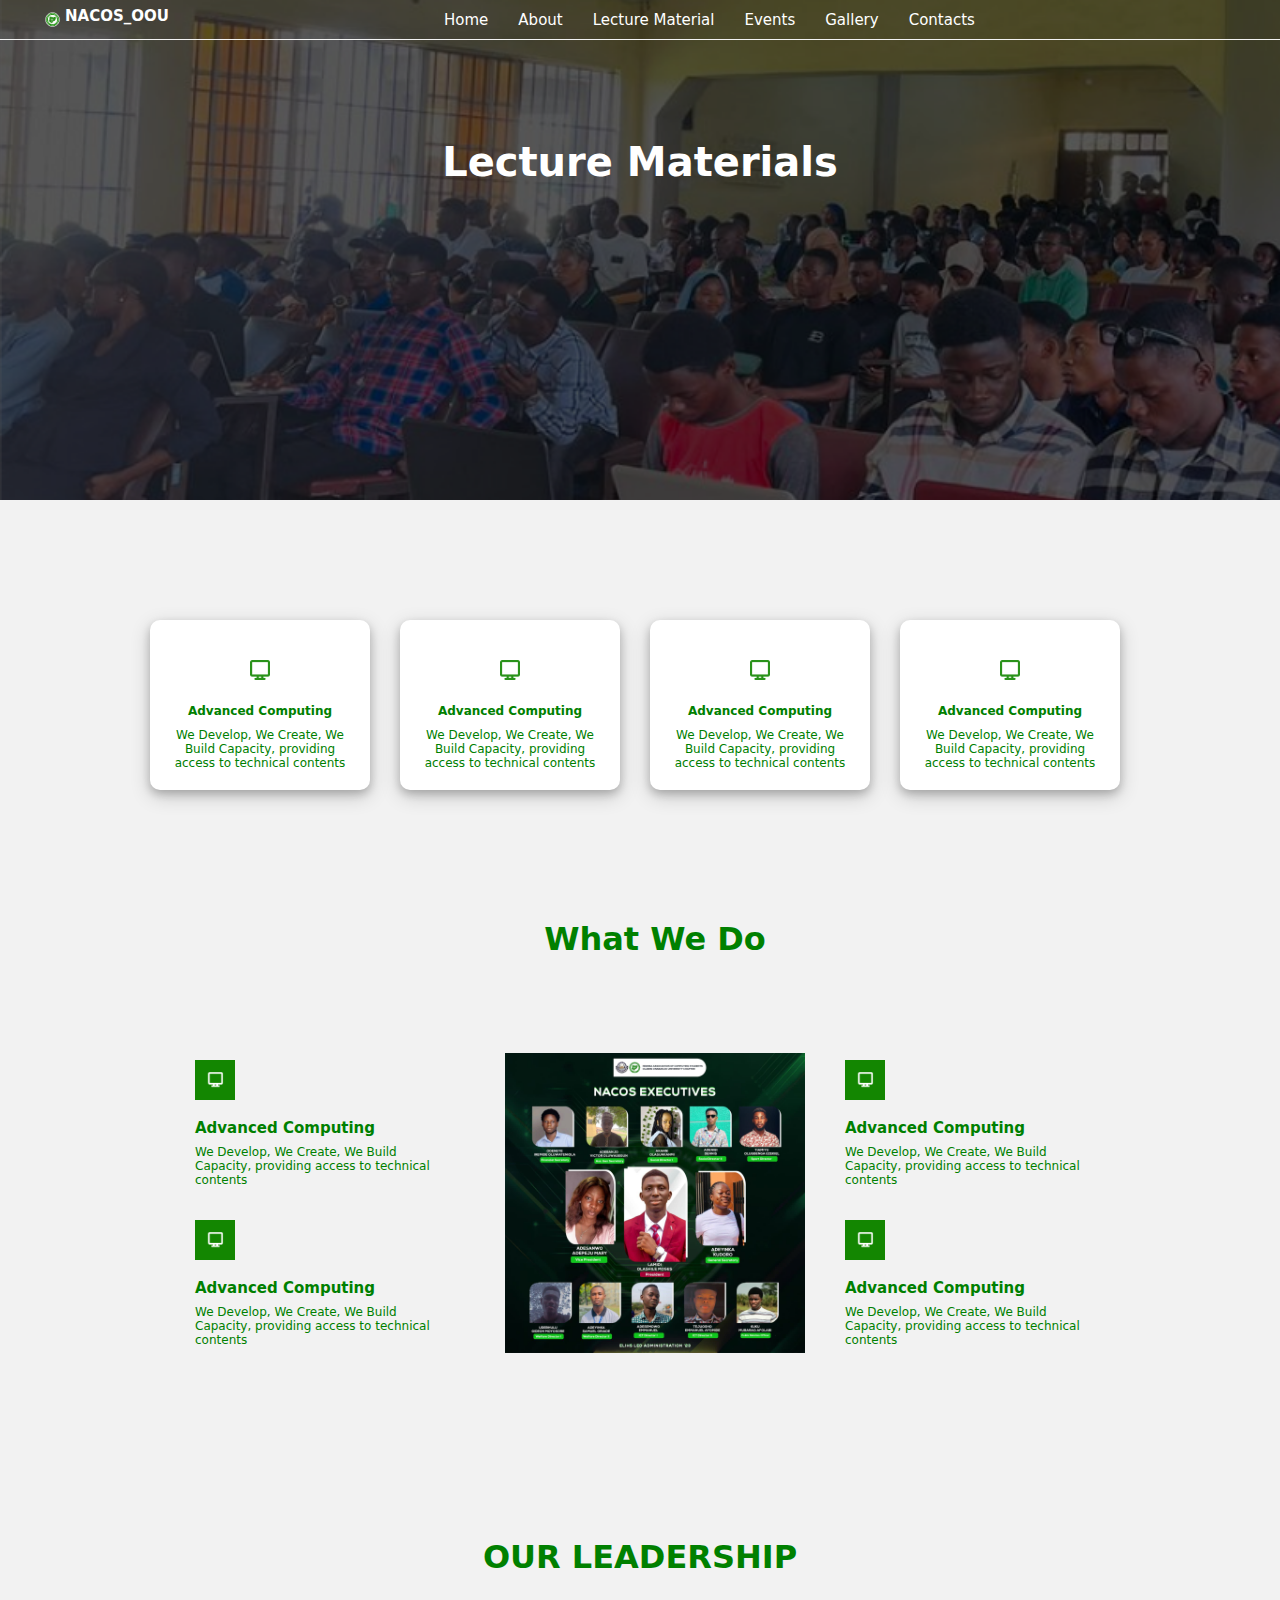
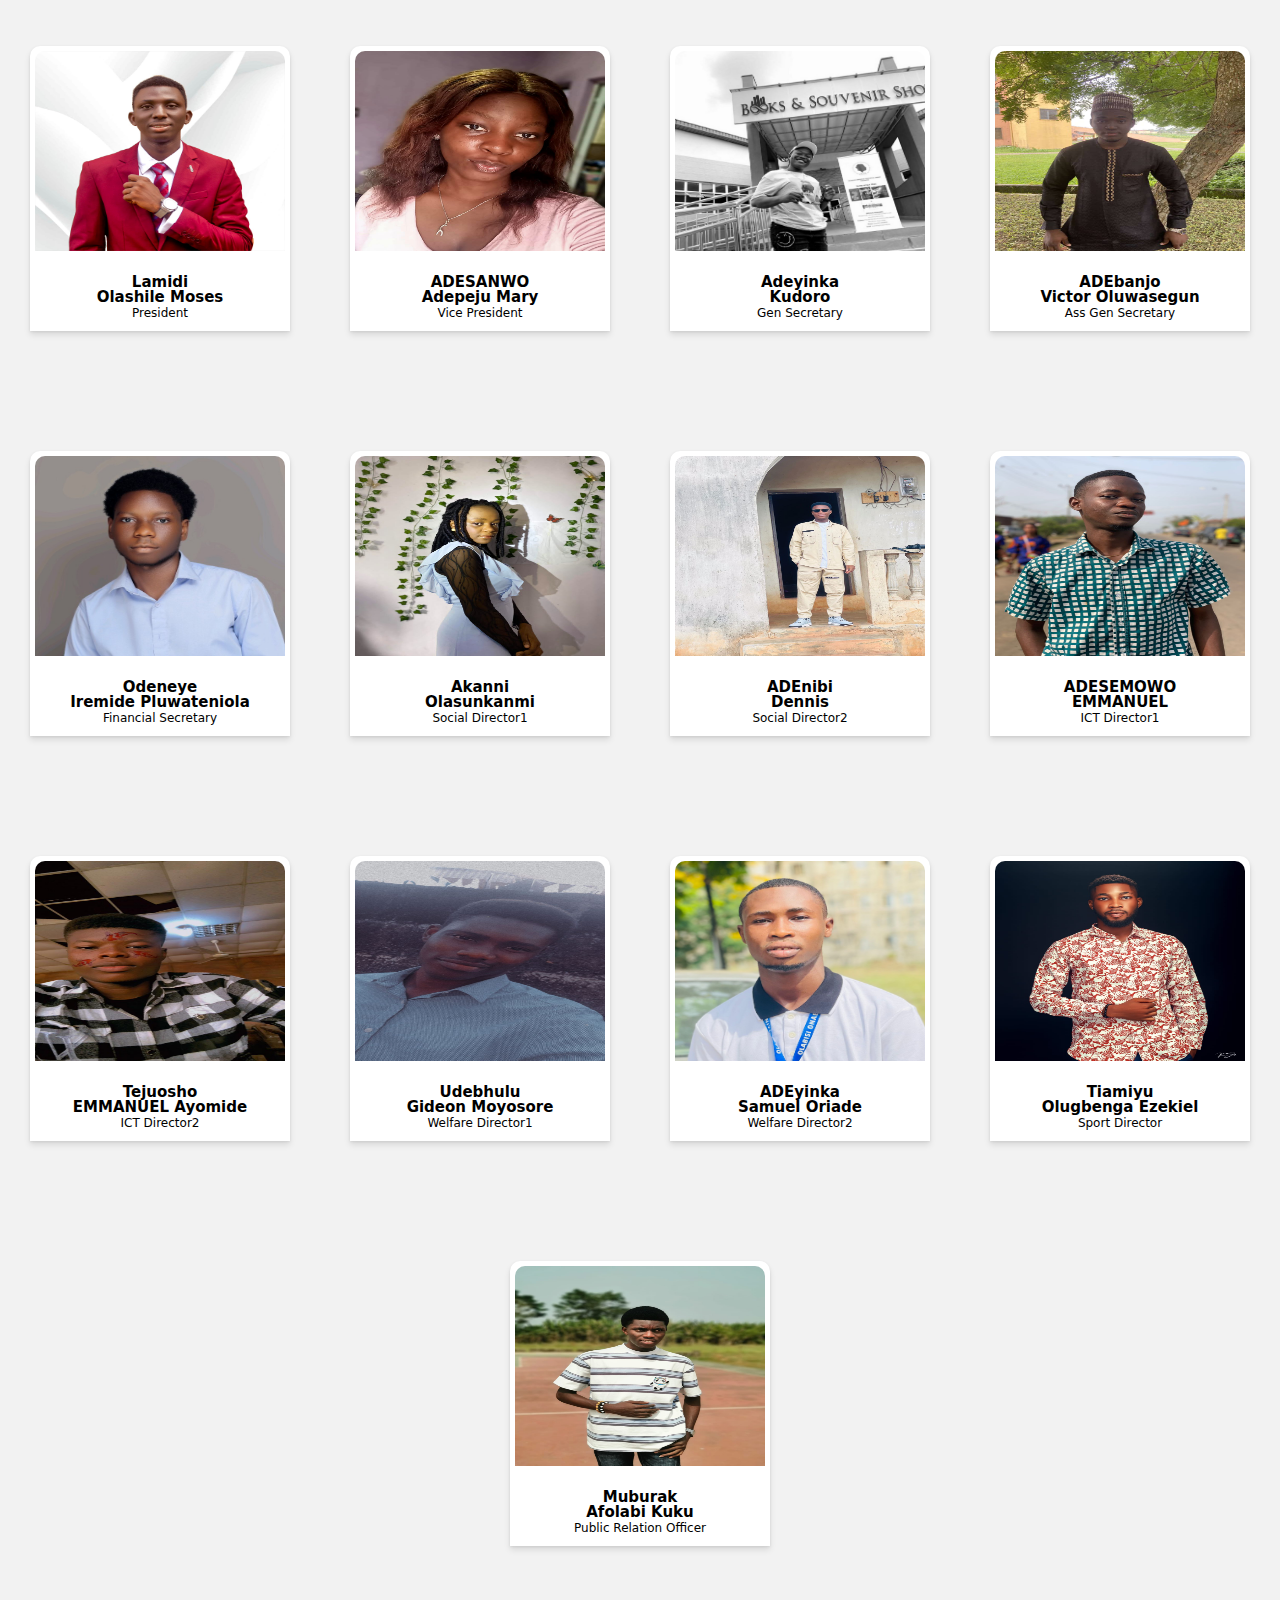
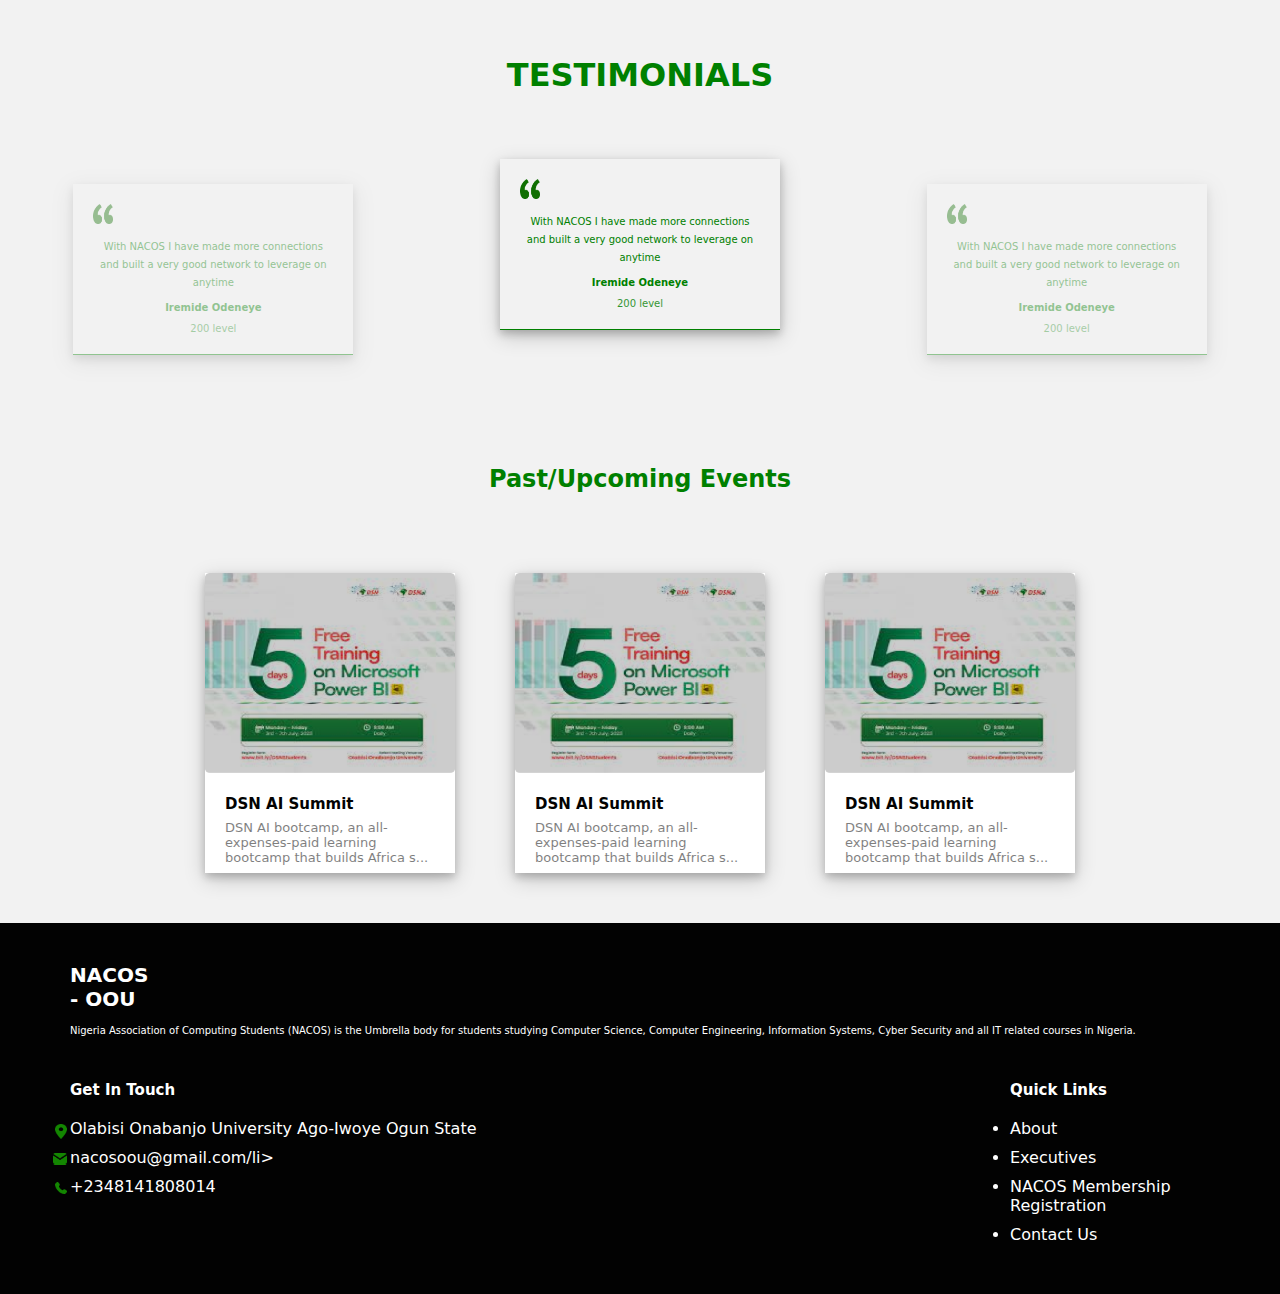
<file: home.html>
<!DOCTYPE html>
<html lang="en">
<head>
    <meta charset="UTF-8">
    <meta name="viewport" content="width=device-width, initial-scale=1.0">
    <link rel="icon" type="image/png" href="./images/nacos jpeg.png">
    <title>NACOS_OOU</title>
    <link rel="stylesheet" href="styles.css">
</head>
<body>
    <div class="cointainer">
        <header>
            <div class="header">
               <div class="logo">
                   <img src="./images/nacos jpeg.png" alt="">
                   <p>NACOS_OOU</p>
               </div>
               <nav>
                   <ul>
                       <li><a href="home.html">Home</a></li>
                       <li><a href="about.html">About</a></li>
                       <li><a href="lecture_mat.html">Lecture Material</a></li>
                       <li><a href="event.html">Events</a></li>
                       <li><a href="gallery.html">Gallery</a></li>
                       <li><a href="contact.html">Contacts</a></li>
                   </ul>
               </nav>
               <div class='menu-box' >
                   <span></span>
                   <span></span>
                   <span></span>
                 </div>
            </div>
           <div class="sec1">
               <h1>Lecture Materials</h1>
           </div>
           </header>
        <section class="sec-a">
          <div class="sec-1a">
            <div class="a1">
                <img class="al-img" src="./images/computer.png" alt="">
            <h3>Advanced Computing</h3> 
           <p>We Develop, We Create, We Build 
            Capacity, providing access to 
            technical contents</p>
            </div>
            <div class="a1">
                <img class="al-img" src="./images/computer.png" alt="">
            <h3>Advanced Computing</h3> 
           <p>We Develop, We Create, We Build 
            Capacity, providing access to 
            technical contents</p>
            </div>
            <div class="a1">
                <img class="al-img" src="./images/computer.png" alt="">
            <h3>Advanced Computing</h3> 
           <p>We Develop, We Create, We Build 
            Capacity, providing access to 
            technical contents</p>
            </div>
            <div class="a1">
                <img class="al-img" src="./images/computer.png" alt="">
            <h3>Advanced Computing</h3> 
           <p>We Develop, We Create, We Build 
            Capacity, providing access to 
            technical contents</p>
            </div>
          </div>
        </section>
        <section class="sec-b">
            <h1> What We Do</h1>
        <div class="sec1-b">
            <div class="sec-1b">
                <div class="adv" id="adv1">
                        <img class="adv-img" src="./images/Mini-computer.png" alt="">
                    <h3>Advanced Computing</h3> 
                   <p>We Develop, We Create, We Build 
                    Capacity, providing access to 
                    technical contents</p>
                </div>
                <div class="adv" id="adv2">
                     <img class="adv-img" src="./images/Mini-computer.png" alt="">
                    <h3>Advanced Computing</h3> 
                   <p>We Develop, We Create, We Build 
                    Capacity, providing access to 
                    technical contents</p>
                </div>
            <img class="ad-img" src="./images/Executives.jpg" alt="">
                <div class="adv" id="adv3">
                    <img class="adv-img" src="./images/Mini-computer.png" alt="">
                    <h3>Advanced Computing</h3> 
                   <p>We Develop, We Create, We Build 
                    Capacity, providing access to 
                    technical contents</p>
                </div>
                <div class="adv" id="adv4">
                    <img class="adv-img" src="./images/Mini-computer.png" alt="">
                    <h3>Advanced Computing</h3> 
                   <p>We Develop, We Create, We Build 
                    Capacity, providing access to 
                    technical contents</p>
                </div>
             </div>

        </div>   
        </section>

        <section class="sec-c">
            <h1><b>Our Leadership</b></h1>
      <div class="main">
        <div class="exe" id="exe5">
            <img src="./images/Elihs.jpg" alt="Elish">
            <h3>lamidi <br> olashile moses <br> <span>President</span></h3>
        </div>
        <div class="exe" id="exe2">
            <img src="./images/Peju.jpg" alt="Adepeju">
            <h3>ADESANWO <br> Adepeju mary <br>
                <SPan>Vice President</SPan></h3>
        </div>
        <div class="exe" id="exe4">
            <img src="./images/BigAunty.jpg" alt="BigAunty">
            <h3>Adeyinka <br> kudoro <br> <SPan>Gen Secretary</SPan></h3>
            
        </div>
        <div class="exe" id="exe3">
            <img src="./images/Victor.jpg" alt="ayo">
            <h3>ADEbanjo <br> victor oluwasegun <br><SPan>Ass Gen Secretary</SPan></h3>
            
        </div>
        <div class="exe" id="exe6">
            <img src="./images/Ire.jpg" alt="Iremide">
            <h3>odeneye <br> Iremide pluwateniola <br> <SPan>Financial Secretary</SPan></h3>
            
        </div>
        <div class="exe" id="exe12">
            <img src="./images/Ziah.jpg" alt="ziah">
            <h3>Akanni <br> olasunkanmi <br><SPan>Social Director1</SPan></h3>
            
        </div>
        <div class="exe" id="exe10">
            <img src="./images/Dl Spenser.jpg" alt="Spenser">
            <h3>ADEnibi <br> dennis <br><SPan>Social Director2</SPan></h3>
            
        </div>
            <div class="exe" id="exe1">
                <img src="./images/AdeEmma.jpg" alt="AdeEmma">
                <h3>ADESEMOWO <br> EMMANUEL <br><SPan>ICT Director1</SPan></h3>
                
            </div>
            <div class="exe" id="exe11">
                <img src="./images/Teju.jpg" alt="teju">
                <h3>tejuosho <br> EMMANUEL ayomide <br> <SPan>ICT Director2</SPan></h3>
                
            </div>
            <div class="exe" id="exe8">
                <img src="./images/moyo.jpg" alt="moyo">
                <h3>udebhulu <br> gideon moyosore <br> <SPan>Welfare Director1</SPan></h3>
                
            </div>
            <div class="exe" id="exe9">
                <img src="./images/Oriade 1.jpg" alt="oriade">
                <h3>ADEyinka <br> samuel oriade <br>
                <SPan>Welfare Director2</SPan> </h3>
            </div>

            <div class="exe" id="exe13">
                <img src="./images/Zickel.jpg" alt="Zickel">
                <h3>tiamiyu <br> olugbenga ezekiel <br>
                <SPan>Sport Director</SPan> </h3>
            </div>
            <div class="exe" id="exe7">
                <img src="./images/Kuku.jpg" alt="kuku">
                <h3>muburak <br> afolabi kuku <br>
                <SPan>Public Relation Officer</SPan> </h3>
            </div>
             
              </div>
          </div> 
  </section>
  
     <section class="sec-d" >
        <h1><b>Testimonials</b></h1>

        <div class="sec-1d">
           <div class="test">
            <img src="./images/Quote.png" alt="">
            <p>With NACOS I have made more connections and built a 
                very good network to leverage on anytime</p>
                <h3>Iremide Odeneye</h3>
                <blockquote>200 level</blockquote>
           </div>
           <div class="test" id="text">
            <img src="./images/Quote.png" alt="">
            <p>With NACOS I have made more connections and built a 
                very good network to leverage on anytime</p>
                <h3>Iremide Odeneye</h3>
                <blockquote>200 level</blockquote>
           </div>
           <div class="test">
            <img src="./images/Quote.png" alt="">
            <p>With NACOS I have made more connections and built a 
                very good network to leverage on anytime</p>
                <h3>Iremide Odeneye</h3>
                <blockquote>200 level</blockquote>
           </div>
        </div>
     </section>
     
     <section class="eve-sec-a">
        <h2 class="h2">Past/Upcoming Events</h2>
       <div class="main">
        <div class="event-card">
            <img src="./images/powerbi.png" alt="">
            <h2>DSN AI Summit</h2>
            <p> DSN AI bootcamp, an all-expenses-paid learning bootcamp 
                that builds Africa s...</p>
        </div>
        <div class="event-card">
            <img src="./images/powerbi.png" alt="">
            <h2>DSN AI Summit</h2>
            <p> DSN AI bootcamp, an all-expenses-paid learning bootcamp 
                that builds Africa s...</p>
        </div>
        <div class="event-card">
            <img src="./images/powerbi.png" alt="">
            <h2>DSN AI Summit</h2>
            <p> DSN AI bootcamp, an all-expenses-paid learning bootcamp 
                that builds Africa s...</p>
        </div>

        </div>
       </div>
       </section>


        <footer>
            <div class="ft1">
                <h2>NACOS <br>- OOU</h2>
                <P>Nigeria Association of Computing 
                    Students (NACOS) is the Umbrella body for 
                    students studying Computer Science, 
                    Computer Engineering, Information 
                    Systems, Cyber Security and all IT related 
                    courses in Nigeria.</P>
            </div>
            <div class="ft1">
                <h3>
                    Get In Touch
                </h3>
            <ul class="ul">
                <li class="li-1"><a href="">Olabisi Onabanjo University                    
                    Ago-Iwoye Ogun State</a></li>
                <li class="li-2"><a href="">nacosoou@gmail.com</a>/li>
                <li class="li-3"> <a href="">+2348141808014</a></li>
            </ul>
            </div>
            <div class="ft1">
              <h3> Quick Links</h3> 
              <ul>
                <li><a href="about.html">About</a></li>
                <li><a href="">Executives</a></li>
                <li><a href="">NACOS Membership <br> Registration</a></li>
                <li><a href="">Contact Us</a></li>
              </ul>
            </div>
          </footer>
    </div>
    <script src="var.js"></script>
</body>
</html>
</file>
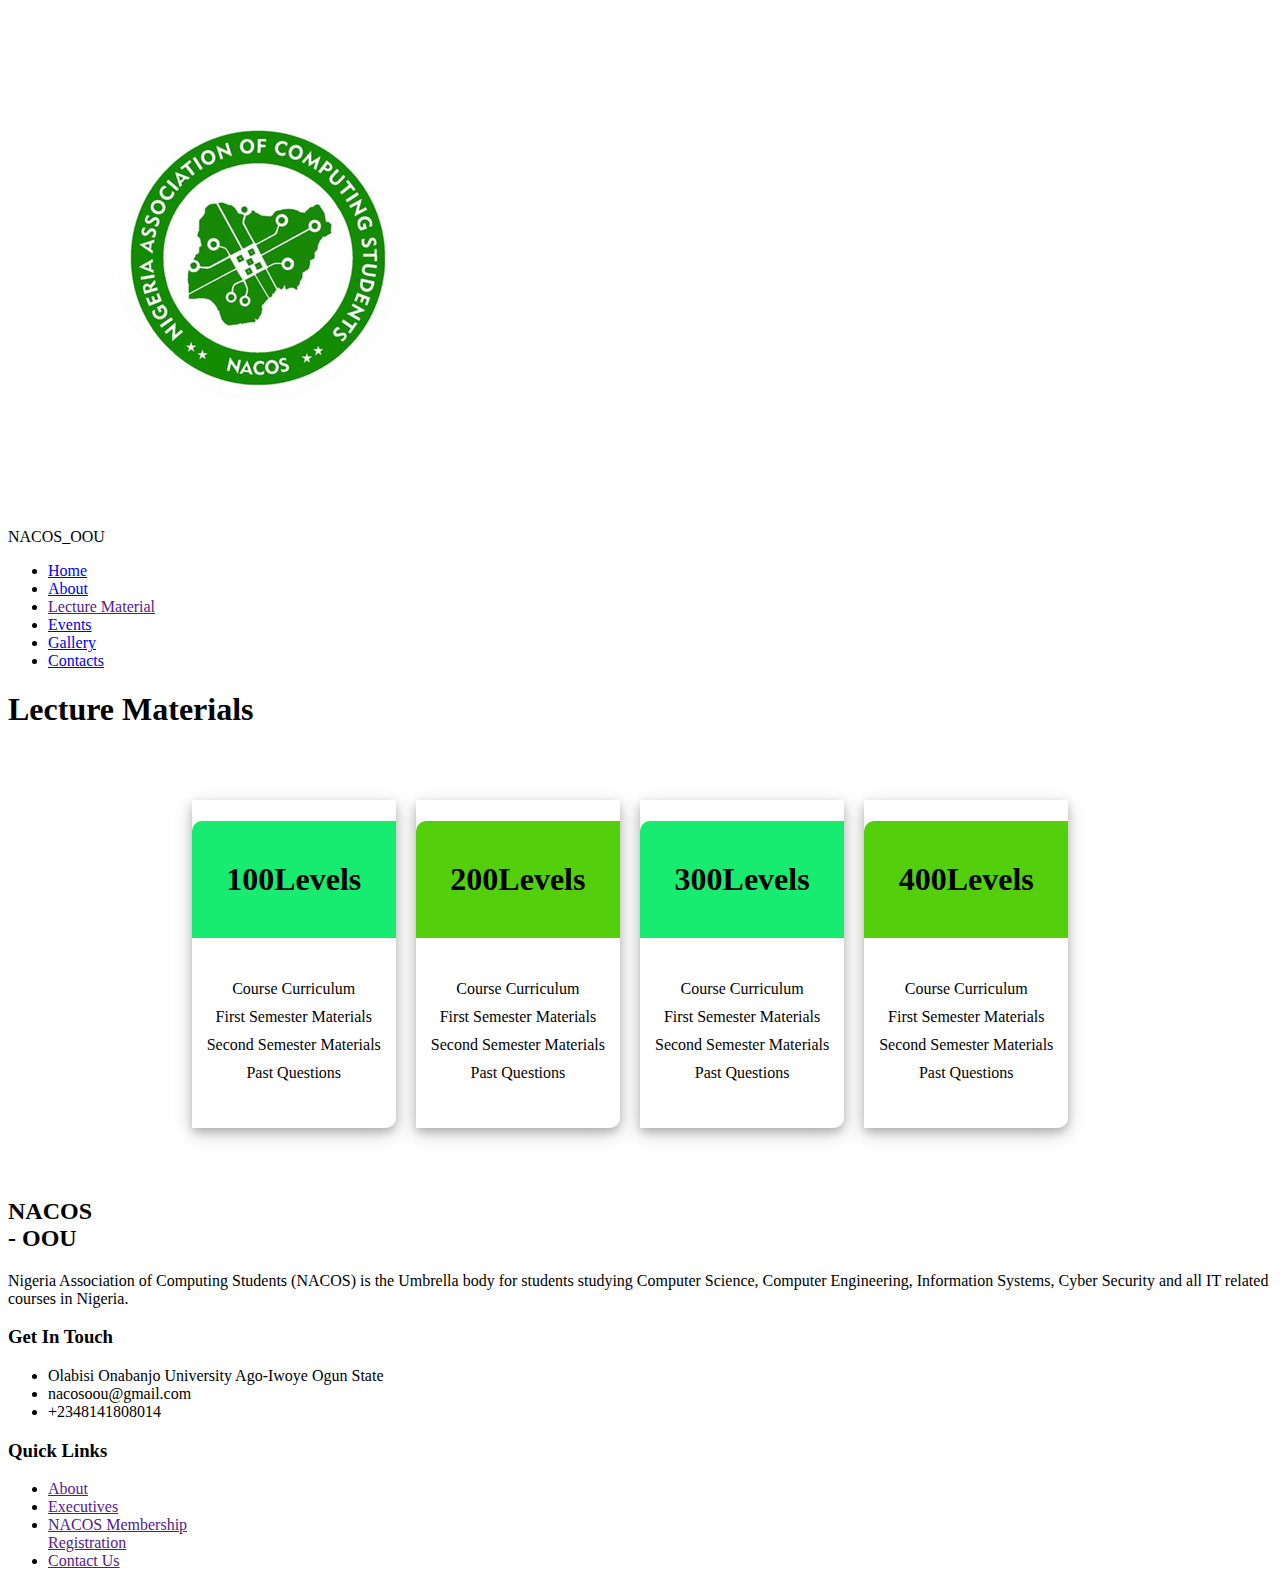
<file: lec-mat.html>
<!DOCTYPE html>
<html lang="en">
<head>
    <meta charset="UTF-8">
    <meta name="viewport" content="width=device-width, initial-scale=1.0">
    <link rel="icon" type="image/png" href="./images/nacos jpeg.png">
    <title>NACOS_OOU</title>
    <link rel="stylesheet" href="#">
    <style>
        .lec-sec-a{
    padding: 50px 40px;
    display: flex;
    height: 100%;
    align-items: center;
    justify-content: center;
    background-color: rgb(126, 126, 126) 0.5;
}
.lec-sec-a .pq{
    max-width: fit-content;
    text-align: center;
    border-radius: 0 0 10px 0;
    box-shadow: 0 4px 8px 0 rgba(0, 0, 0, 0.2),
    0 6px 20px 0 rgba(0, 0, 0, 0.19);
    margin-right: 20px;
    opacity: 1;
    z-index: 99;
}
.lec-sec-a .pq h1{
    border-radius: 10px 0 0 0;
    background-color: rgb(23, 236, 112);
    padding: 40px 20px;
}
.lec-sec-a .pq .h1{
    background-color: rgb(83, 207, 11);
}
.lec-sec-a .pq ul{
    background-color: #fff;
    padding: 20px 15px;
    border-radius: 0 0 10px 0;
}
.lec-sec-a .pq ul li{
    list-style: none;
    margin-bottom: 10px;
}
.lec-sec-a .pq ul li a{
    text-decoration: none;
    color: #020202;
}
.lec-sec-a .pq ul li a:hover{
   font-weight: 700;
   font-size: 15px;
}

/* display: grid;
padding: 30px;
 grid-template-columns:repeat(3, 1fr) ;
 grid-template-rows: auto auto auto;
 grid-gap: 20px; */
    </style>
</head>
<body>
    <div class="cointainer">
        <header>
         <div class="header">
            <div class="logo">
                <img src="./images/nacos jpeg.png" alt="">
                <p>NACOS_OOU</p>
            </div>
            <nav>
                <ul>
                    <li><a href="#">Home</a></li>
                    <li><a href="#">About</a></li>
                    <li><a href="">Lecture Material</a></li>
                    <li><a href="#">Events</a></li>
                    <li><a href="#">Gallery</a></li>
                    <li><a href="#">Contacts</a></li>
                </ul>
            </nav>
            <div class='menu-box' >
                <span class='hamburger'></span>
                <span class='hamburger'></span>
                <span class='hamburger'></span>
              </div>
         </div>
        <div class="sec1">
            <h1>Lecture Materials</h1>
        </div>
        </header>

     <section class="lec-sec-a">
        <div class="pq">
            <h1>100Levels</h1>
            <ul>
                <li><a href="#">Course Curriculum</a></li>
                <li><a href="#">First Semester Materials</a></li>
                <li><a href="#">Second Semester Materials</a></li>
                <li><a href="#">Past Questions</a></li>
            </ul>
        </div>
        <div class="pq">
            <h1 class="h1">200Levels</h1>
            <ul>
                <li><a href="#">Course Curriculum</a></li>
                <li><a href="#">First Semester Materials</a></li>
                <li><a href="#">Second Semester Materials</a></li>
                <li><a href="#">Past Questions</a></li>
            </ul>
        </div>
        <div class="pq">
            <h1>300Levels</h1>
            <ul>
                <li><a href="#">Course Curriculum</a></li>
                <li><a href="#">First Semester Materials</a></li>
                <li><a href="#">Second Semester Materials</a></li>
                <li><a href="#">Past Questions</a></li>
            </ul>
        </div>
        <div class="pq">
            <h1 class="h1">400Levels</h1>
            <ul>
                <li><a href="#">Course Curriculum</a></li>
                <li><a href="#">First Semester Materials</a></li>
                <li><a href="#">Second Semester Materials</a></li>
                <li><a href="#">Past Questions</a></li>
            </ul>
        </div>
     </section>
      <footer>
        <div class="ft1">
            <h2>NACOS <br>- OOU</h2>
            <P>Nigeria Association of Computing 
                Students (NACOS) is the Umbrella body for 
                students studying Computer Science, 
                Computer Engineering, Information 
                Systems, Cyber Security and all IT related 
                courses in Nigeria.</P>
        </div>
        <div class="ft1">
            <h3>
                Get In Touch
            </h3>
            <ul class="ul">
                <li>
                    Olabisi Onabanjo University                    
                    Ago-Iwoye Ogun State</li>
                <li>nacosoou@gmail.com</li>
                <li> +2348141808014</li>
            </ul>
        </div>
        <div class="ft1">
          <h3> Quick Links</h3> 
          <ul>
            <li><a href="">About</a></li>
            <li><a href="">Executives</a></li>
            <li><a href="">NACOS Membership <br> Registration</a></li>
            <li><a href="">Contact Us</a></li>
          </ul>
        </div>
      </footer>
    </div>
    <script src="var.js"></script>
</body>
</html>
</file>
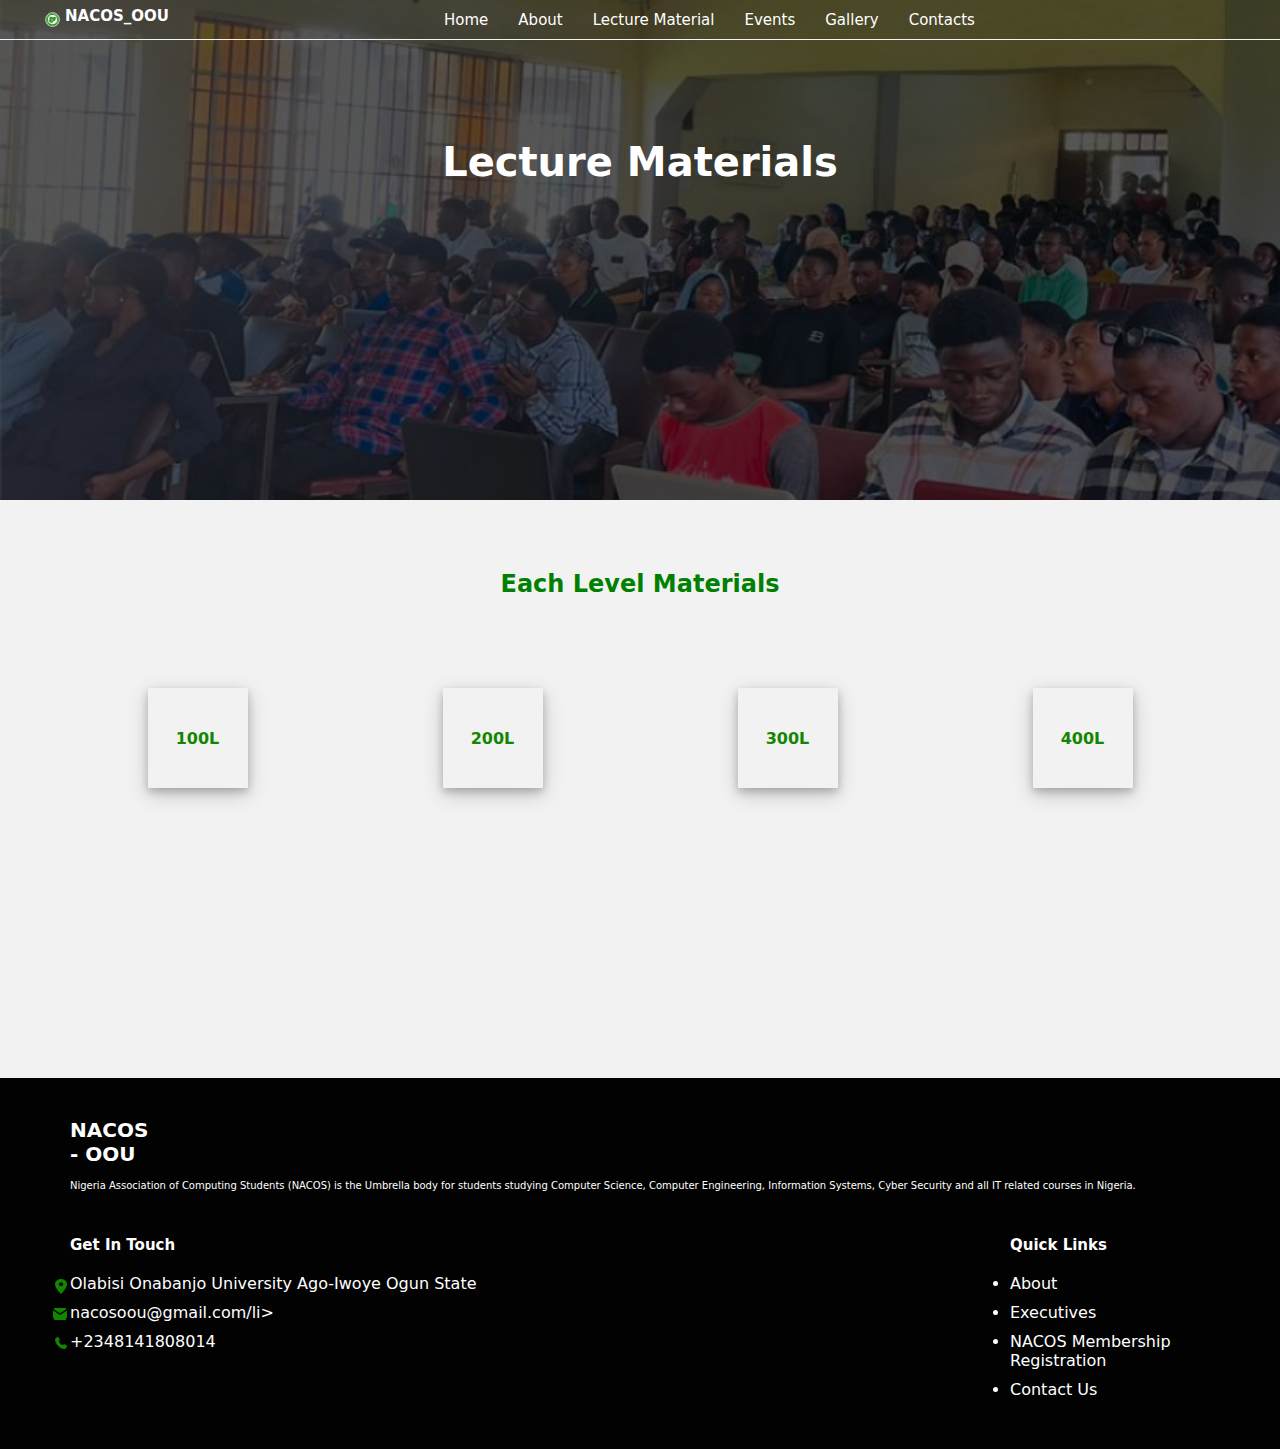
<file: lecture_mat.html>
<!DOCTYPE html>
<html lang="en">
<head>
    <meta charset="UTF-8">
    <meta name="viewport" content="width=device-width, initial-scale=1.0">
    <link rel="icon" type="image/png" href="./images/nacos jpeg.png">
    <title>NACOS_OOU</title>
    <link rel="stylesheet" href="styles.css">
</head>
<body>
    <div class="cointainer">
        <header>
         <div class="header">
            <div class="logo">
                <img src="./images/nacos jpeg.png" alt="">
                <p>NACOS_OOU</p>
            </div>
            <nav>
                <ul>
                    <li><a href="index.html">Home</a></li>
                    <li><a href="about.html">About</a></li>
                    <li><a href="lecture_mat.html">Lecture Material</a></li>
                    <li><a href="event.html">Events</a></li>
                    <li><a href="gallery.html">Gallery</a></li>
                    <li><a href="contact.html">Contacts</a></li>
                </ul>
            </nav>
            <div class='menu-box' >
                <span></span>
                <span></span>
                <span></span>
              </div>
         </div>
        <div class="sec1">
            <h1>Lecture Materials</h1>
        </div>
        </header>
        
        <section class="lec-mat">
            <h2>Each Level Materials</h2>
      <div class="con">
        <div class="div">
            <a target=”_blank” href="https://drive.google.com/drive/folders/1kwVTj70FGjnYVGw-0_SUR7W8xNwCVOfQ?usp=sharing">100L</a>
        </div>
        <div class="div">
            <a target="_blank" href="https://drive.google.com/drive/folders/1BZG6v7gbEjntfVxah_lDLb4750rAHlVa?usp=sharing">200L</a>
        </div>
        <div class="div">
            <a target="_blank" href="https://drive.google.com/drive/folders/1xj3dbtt51Mu-ji9VRq_gS7Bgft9BgJHK?usp=sharing">300L</a>
        </div>
        <div class="div">
            <a target="_blank" href="https://drive.google.com/drive/folders/1gl75tLX7CR_OGd8wmqBmtQOapZbMRzl1?usp=sharing">400L</a>
        </div>
      </div>
        </section>
    
      <footer>
        <div class="ft1">
            <h2>NACOS <br>- OOU</h2>
            <P > Nigeria Association of Computing 
                Students (NACOS) is the Umbrella body for 
                students studying Computer Science, 
                Computer Engineering, Information 
                Systems, Cyber Security and all IT related 
                courses in Nigeria.</P>
        </div>
        <div class="ft1">
            <h3>
              Get In Touch 
            </h3>
            <ul class="ul">
                <li class="li-1"><a href="">Olabisi Onabanjo University                    
                    Ago-Iwoye Ogun State</a></li>
                <li class="li-2"><a href="">nacosoou@gmail.com</a>/li>
                <li class="li-3"> <a href="">+2348141808014</a></li>
            </ul>
        </div>
        <div class="ft1">
          <h3> Quick Links</h3> 
          <ul>
            <li><a href="">About</a></li>
            <li><a href="">Executives</a></li>
            <li><a href="">NACOS Membership <br> Registration</a></li>
            <li><a href="">Contact Us</a></li>
          </ul>
        </div>
      </footer>
    </div>
    <script src="var.js"></script>
</body>
</html>
</file>
<file: styles.css>
*{
    box-sizing: border-box;
    padding: 0;
    margin: 0;
}
body{
    background-color: #f2f2f2;
    font-family: system-ui, sans-serif;
    max-width: 100vw;;
}
 header{
    background-image: url(./images/Rectangle\ 2.png  );
    height: 500px;
    background-repeat: no-repeat;
    background-size: cover;
    background-position: fixed;
    background-attachment: fixed;
    width: 100%;
}
.header{
    display: flex;
    height: 40px;
    padding-left: 40px;
    align-items: center;
    justify-items: center;
    justify-content: space-between;
    border-bottom: 1px solid #f2f2f2;
   /* position: fixed;
    width: 100vw;*/
} 
.header .logo{
    font-weight: bolder;
    display: flex;
    font-size: 15px;
    color: #fff;
    font-weight: 600;
}
.header .logo img{
    height: 25px;
    width: 25px;
}
nav{
    max-width: 900px;
}
.header ul{
    display: flex;
    font-size: 15px;
}
.header ul li{
    justify-content: space-between;
    margin-right: 30px;
    list-style: none;
}
.header ul li a{
    text-decoration: none;
    color: #fff;
}
.header ul li a:hover{
    font-weight: 600;
    border-bottom: 1px solid #f2f2f2;
    
}
 .sec1{
    text-align: center;
    color: #fff;
    padding-top: 100px;
    animation: fadeinup 0.7s ease-in-out ;
}
header .sec1 h1{
    font-size: 40px;
    line-height: 45px;
    margin-bottom: 10px;
    font-weight: 600;
}
header .sec1 p{
    font-size: 15px;
}
.sec-a{
    margin-bottom: 120px;
}
.sec-1a{
    background-color: #f2f2f2;
    display: flex;
    justify-content: center;
    align-items: center;
    flex-wrap: wrap;
    padding: 10px 10px 10px 30px ;
    margin-top: 40px;
}
.sec-a .a1{
    background-color: #fff;
    padding: 20px ;
    margin-right: 30px;
    margin-top: 70px;
    width: 220px;
    text-align: center;
    border-radius: 10px;
    z-index: 20;
    box-shadow: 0 4px 8px 0 rgba(0, 0, 0, 0.2),
    0 6px 20px 0 rgba(0, 0, 0, 0.19);
}
  .al-img{
    width: 20px;
    height: 20px;
    margin-top: 20px;
    margin-bottom: 20px;
    align-items: center;
}
.sec-a .sec-1a h3{
    font-size: 12px;
    color: green;
    margin-bottom: 10px;
    font-weight: bold;
}
.sec-a .sec-1a p{
    font-size: 12px;
    color: green;
} 
.sec-b{
    display: block;
    margin-top: 20px;
    margin-bottom: 90px;
    padding-left: 50px;
    padding-right: 20px;
}
.sec-b h1{
    text-align: center;
    color: green;
    margin-bottom: 90px;
}
.sec-b .sec1-b{
    display: flex;
    justify-content: center;
    align-items: center;
}
.sec-b .sec-1b{
    display: grid;
    grid-template-columns: 1fr 1fr 1fr;
    grid-template-rows: 150px 150px;
    grid-gap: 10px;
    justify-content: center;
    align-items: center;
    margin-bottom: 90px;
}
.sec-b .sec-1b #adv1{
    grid-column: 1 / 2;
    grid-row: 1 / 2;
    max-width: 250px;

}
.sec-b .sec-1b #adv2{
    grid-column: 1 / 2;
    grid-row: 2 / 3;
    max-width: 250px;
}

.sec-b .sec-1b img{
    grid-column: 2 / 3;
    grid-row: 1 / 3;
    max-width: 320px;
    height: 300px;
}

.sec-b .sec-1b #adv3{
    margin-left: 30px;
    grid-column: 3 / 4;
    grid-row: 1 / 2;
    max-width: 250px;
}
.sec-b .sec-1b #adv4{
    margin-left: 30px;
    grid-column: 3 / 4;
    grid-row: 2 / 3;
    max-width: 250px;
}
.sec-b .sec-1b .adv{

    width: 250px;

}
.sec-b .sec-1b .adv .adv-img{
  margin-left: 0;
  padding-left: 0;
  width: 40px;
  height: 40px;
  margin-bottom: 15px;
}
.sec-b .sec-1b .adv h3{
    color: green;
    font-size: 15px;
    margin-bottom: 8px;
}
.sec-b .sec-1b .adv p{
    color: green;
    font-size: 12px;
}

.sec-c{
    margin-bottom: 50px;
}
.sec-c h1{
    color: green;
    text-align: center;
    text-transform: uppercase;
    margin-bottom: 10px;
}
.sec-c .main{
    padding: 0px;
    display: flex;
    justify-content: center;
    align-items: center;
    flex-wrap: wrap;
    width: 100%;
}
 .exe{
   background-color: #fff;
   padding: 5px;
   margin:60px 30px;
   border-top-right-radius: 10px;
   border-top-left-radius: 10px;
   box-shadow: 0 4px 6px rgba(0, 0, 0, 0.1), 0 1px 3px rgba(0, 0, 0, 0.08);
}

.sec-c .main .exe img{
    height: 200px;
    width: 250px;
    margin-bottom: 20px;
    border-top-right-radius: 10px;
    border-top-left-radius: 10px;
}
.sec-c .main .exe h3{
    font-size: 15px;
    text-transform: capitalize;
    line-height: 15px;
    margin-bottom: 5px;
    text-align: center;
    font-weight: 700;
 }
 .sec-c .main .exe span{
    text-align: center;
    font-weight: 100;
    font-size: 12px;
    padding-top: 20px;
    width: 100vw;
    margin: 0 auto;
 }

 .sec-d h1{
    color: green;
    text-align: center;
    text-transform: uppercase;
    margin-bottom: 40px;
}
.sec-d .sec-1d{
    display: flex;
    align-items: center;
    justify-content: space-around;
   margin-bottom: 50px;
}

.sec-d .sec-1d .test{
    width: 280px;
    box-shadow: 0 4px 8px 0 rgba(0, 0, 0, 0.2),
    0 6px 20px 0 rgba(0, 0, 0, 0.19);
    padding: 20px;
    opacity: 0.4;
    border-bottom: 1px solid green;
    margin-top: 50px;
}
.sec-d .sec-1d #text{
    margin-top: 0;
    opacity: 1;
}
.sec-d .sec-1d .test img{
    width: 20px;
    height: 20px;
    margin-bottom: 10px;
}
.sec-d .sec-1d .test p{
    font-size: 10px;
    color: green;
    line-height: 18px;
    text-align: center;
    margin-bottom: 10px;
}
.sec-d .sec-1d .test h3{
    font-size: 10px;
    color: green;
    text-align: center;
    font-weight: 900;
    margin-bottom: 10px;
}
.sec-d .sec-1d .test blockquote{
    font-size: 10px;
    color: green;
    text-align: center;
    opacity: 0.8;
}

/*FOOTER*/
footer{
    background-color: #020202;
    color: #fff;
    padding: 20px 50px ;
    display: flex;
    justify-content: space-between;
    height: fit-content;
    flex-wrap: wrap;
}
footer .ft1{
 max-width: 240px;
 flex: 1;
 min-width: fit-content;
 padding: 20px;
}
footer .ft1 h2{
    font-size: 20px;
}
footer .ft1 p{
  font-size: 10px;
  line-height: 20px;
  margin-top: 10px;
}
footer .ft1 h3{
    font-size: 15px;
    margin-bottom: 20px;
}
footer .ft1 .ul{
   list-style: none;
}
footer .ft1 li{
    margin-bottom: 10px;
    cursor: pointer;
}
 .li-1{
    position: relative;
}
 .li-1::before{
   content: " ";
   left: -15px;
   top: 5px;
   position: absolute;
   width: 12px;
   height: 15px;
   background-image: url(./images/location.png);
   background-size: contain;
   margin-right: .2em;
}
 .li-2{
    position: relative;
}
 .li-2::before{
   content: " ";
   left: -17px;
   top: 5px;
   position: absolute;
   width: 14px;
   height: 12px;
   background-image: url(./images/mail.png);
   background-size: contain;
   margin-right: .2em;
}
 .li-3{
    position: relative;
}
 .li-3::before{
   content: " ";
   left: -15px;
   top: 5px;
   position: absolute;
   width: 12px;
   height: 12px;
   background-image: url(./images/phone.png);
   background-size: contain;
   margin-right: .2em;
}
footer .ft1 li a{
    color: #fff;
    text-decoration: none;
}


/*LECTURE MATERIAL NOTE*/
.lec-mat{
    margin-top: 70px;
    margin-bottom: 200px;
}
.lec-mat h2{
    color: green;
    text-align: center;

}
.lec-mat .con{
    display: flex;
    justify-content: space-around;
    align-items: center;
    flex-wrap: wrap;
}
.lec-mat .con .div{
    width: 100px;
    height: 100px;
    box-shadow: 0 4px 8px 0 rgba(0, 0, 0, 0.2),
    0 6px 20px 0 rgba(0, 0, 0, 0.19);
    text-align: center;
    display: flex;
    align-items: center;
    justify-content: center;
    font-weight: 900;
}
.lec-mat .con .div a{
    color: #138601;
   text-decoration: none;
}

/*CONTACT US PAGE*/
.con{
    padding: 90px 50px;
    display: grid;
    grid-template-columns: 1fr 1fr;
}
form{
    display: block;
    margin-right: 20px;
    max-width: 500px;
}
 .con form h2{
    color:green ;
    margin-bottom: 10px;

}
.con form h4{
    color:green ;
    margin-bottom: 10px;
}
.con form input{
    display: block;
    margin-bottom: 20px;
    width: 100%;
    padding: 6px 10px;
}
.con form textarea{
    width: 100%;
    padding: 6px 10px;
    margin-bottom: 10px;
}
.con form .checkbox{
    display: flex;
    margin-bottom: 10px;
    width: 100%;
}
.con form .checkbox .check{
    width: 15px;
    height: 15px;
    margin-right: 10px;
}
.con form .checkbox p{
    font-size: 12px;
    font-weight: 500;
}
.con form button{
   width: 100%;
   padding: 10px ;
   background-color: green;
   color: #fff;
   border-color: #fff;
   border-radius: 10px;
   font-size: 15px;
   font-weight: bold;
   cursor: pointer;
}
.con img {
    height: 500px;
    max-width: 500px;
    width: 100%;
    margin-left: 30px;
}

/*ABOUT US*/


.abt-sec-a {
  padding: 90px 30px;
  align-items: center;
  text-align: center;
}
.abt-sec-a .abt-con {
  padding-left: 50px;
  padding-right: 50px;
  padding-bottom: 30px;
}
.abt-sec-a h3{
    line-height: 20px;
    font-size: 18px;
    margin-bottom: 40px;
    text-align: center;
    color: #138601;
}
.abt-sec-a p{
    line-height: 20px;
    font-size: 15px;
    margin-bottom: 40px;
    text-align: center;
    font-family: Nunito;
}
.abt-sec-a .green-box{
    background-color: #138601;
    padding: 30px;
}
.abt-sec-a .green-box ul{
   list-style: none;
   display: flex;
   padding-bottom: 20px;
   margin-bottom: 10px;
   border-bottom: 1px solid #fff;
}
.abt-sec-a .green-box ul li{
     margin-left:40px ;
     text-transform: uppercase;
     cursor: pointer;
     color: #fff;
}
 .mission{
    background-color: #fff;

}
.abt-sec-a .green-box ul li span{
    color: #138601;
    padding: 10px 15px;
    font-weight: 600;
}
.abt-sec-a .green-box p{
    margin-top: 30px;
    text-align: left;
    color: #fff;
}
.abt-sec-b {
    align-items: center;
    justify-content: center;
}
.abt-sec-b h1{
    color: green;
    text-align: center;
    text-transform: uppercase;
}
.abt-sec-b .main{
    display: grid;
    padding: 15px;
    justify-content: center;
    align-items: center;
    grid-template-columns:repeat(3, minmax(180px, 1fr)) ;
    grid-template-rows: auto auto auto auto;
    grid-gap: 20px;
    grid-auto-rows: 180px;
    width: 100vw;
}
.abt-sec-b .main .exe{
    width: 250px;
    margin-bottom: 30px;
}

.abt-sec-b .main .exe img{
    height: 150px;
    width: 180px;
    margin-bottom: 10px;
}
.abt-sec-b .main .exe h3{
    font-size: 15px;
    line-height: 15px;
    margin-bottom: 10px;
 }
 .abt-sec-b .main .exe span{
    font-size: 15px;
    padding-bottom: 20px;
 }

 /*GALLERY*/
 .gal-sec-a{
    padding: 60px 20px;
 }
 .gal-sec-a .gal{
    display: flex;
    justify-content: center;
    align-items: center;
    flex-wrap: wrap;

 }
 .gal-sec-a img{
    margin: 20px;
    width: 150px;
    height: 100px;
 }

 /*EVENT*/

 .eve-sec-a .h2{
    text-align: center;
    color:green ;
    padding-top: 60px;
    margin-bottom: 30px;
}
.eve-sec-a .main{
    display: flex;
    justify-content: center;
    align-items: center;
    flex-wrap: wrap;
    width: 100%;
}
.eve-sec-a .main .event-card{
    box-shadow: 0 4px 8px 0 rgba(0, 0, 0, 0.2),
    0 6px 20px 0 rgba(0, 0, 0, 0.19);
    background-color: #fff;
    width: 250px;
    margin: 50px 30px;
}

.eve-sec-a .main .event-card img{
    height: 200px;
    width: 250px;
    margin-bottom: 20px;
    
}
.eve-sec-a .main .event-card h2{
    font-size: 15px;
    line-height: 15px;
    color: #020202;
    padding: 0 20px;
 }
.eve-sec-a .main .event-card p{
    font-size: 13px;
    padding-bottom: 20px;
    padding:8px 20px;
    opacity: 0.5;
 }


 /*animations*/
@keyframes fadeinup{
    0%{
        opacity: 0;
        transform: translateY(140px);
    }
    100%{
        transform: translateY(0);
        opacity: 1;
    }
}

@media (max-width: 920px){
    .header .logo p{
        font-size: 10px;
    }
    .header .logo img{
        display: none;
    }
    .header nav ul li{
        margin-right: 18px;
    }
   
    .sec-d .sec-1d .test{
        opacity: 1;
        margin-top: 0;
    }
    .sec-d .sec-1d .test p{
       font-size: 15px;
    }
    .sec-d .sec-1d .test h3{
       font-size: 15px;
    }
    .sec-d .sec-1d .test blockquote{
       font-size: 15px;
    }
    .sec-d .sec-1d #text{
        display: none;
    }
    footer .ft1 {
      font-size: 15px;
      max-width: 180px;
    }
    footer .ft1 h2{
      font-size: 15px;
    }
    footer .ft1 p{
      font-size: 13px;

    }
    footer .ft1 ul li{
      font-size: 15px;
    }
}
@media (max-width: 680px){
    .header ul{
        font-size: 12px;
    }
    .header ul li{
        justify-content: space-around;
    }
    .con {
        display: flex;
        justify-content: center;
        align-items: center;
    }
    .con form{
        margin-right: 0px;
        max-width: 600px;
    }
    .con form h2{
      text-align: center;
    }
    .con img{
        display: none;
    }
    .sec-b {
       display: none; 
    }
    .sec-d .sec-1d{
       display: grid; 
    }
    .sec-d .sec-1d .test{
      margin-bottom: 30px; 
      width: 350px;
    }

    .lec-mat .con{
        display: grid;
       grid-template-columns: repeat(2, 100px);
grid-gap: 30px;
    }
    .lec-mat .con .div{
        width: 100px;
        height: 100px;
        box-shadow: 0 4px 8px 0 rgba(0, 0, 0, 0.2),
        0 6px 20px 0 rgba(0, 0, 0, 0.19);
        text-align: center;
        display: flex;
        align-items: center;
        justify-content: center;
        color: green;
        font-weight: 900;
    }
}
@media(max-width: 520px){
  header nav ul{
        display: flex;
        list-style: none;
        position: fixed;
        background-color: #020202;
        height: 100vh;
        width: 100vw;
        top: 0px;
        right: -540px;
        justify-content: center;
        flex-direction: column;
        align-items: center;
        gap: 40px;
        transition: right 1.5s ease-in-out;
        overflow: hidden;
    }
   .active{
    overflow: hidden;
   }
    nav ul.active{
       right: 0;
       overflow: hidden;
       z-index: 999;
    }
    nav ul li{
        font-size: 30px;
        cursor: pointer;
        color: #020202;
        opacity: 0;
        list-style: none;
        transform: translateX(400px);
    }
    nav ul.active li{
        animation: slide-right 2s forwards;
        transition: color 1s ease-in-out;
    }
    nav ul.active li:nth-child(1){
        animation-delay: 0.1s;
    }
    nav ul.active li:nth-child(2){
        animation-delay: 0.3s;
    }
    nav ul.active li:nth-child(3){
        animation-delay: 0.5s;
    }
    nav ul.active li:nth-child(4){
        animation-delay: 0.7s;
    }
    nav ul.active li:nth-child(5){
        animation-delay: 0.9s;
    }
    nav ul.active li:nth-child(6){
        animation-delay: 1.1s;
    }
    nav ul.active li:hover{
        color: red;
    }
    /* footer{
        height: fit-content;
    } */
    .menu-box{
        display: flex;
        flex-direction: column;
        gap: 5px;
        height: fit-content;
        padding: 0 20px;
        border-radius: 50px;
        height: 24px;
        z-index: 999;
    }
    .menu-box span{
        background-color: #f2f2f2;
        height: 4px;
        width: 30px;
        cursor: pointer;
        border-radius: 10px;
        transition: all 0.7s ease-in-out;
        z-index: 999;
    }
    .menu-box.active{
        position: fixed;
        top: 8px;
        right: 0px;
    }
    .menu-box.active span:nth-child(1) {
        transform: rotate(45deg) translate(6.5px, 6.5px);
    }
    .menu-box.active span:nth-child(2){
       opacity: 0; transform: translateX(60px); 
    }
    .menu-box.active span:nth-child(3){
        transform: rotate(-45deg) translate(6.5px, -6.5px);
    }
    @keyframes slide-right {
        0%{
            opacity: 0;
            transform: translateX(400px);
        }
        100%{
            opacity: 1;
            transform: translateX(0);
        }
    }
}
</file>
